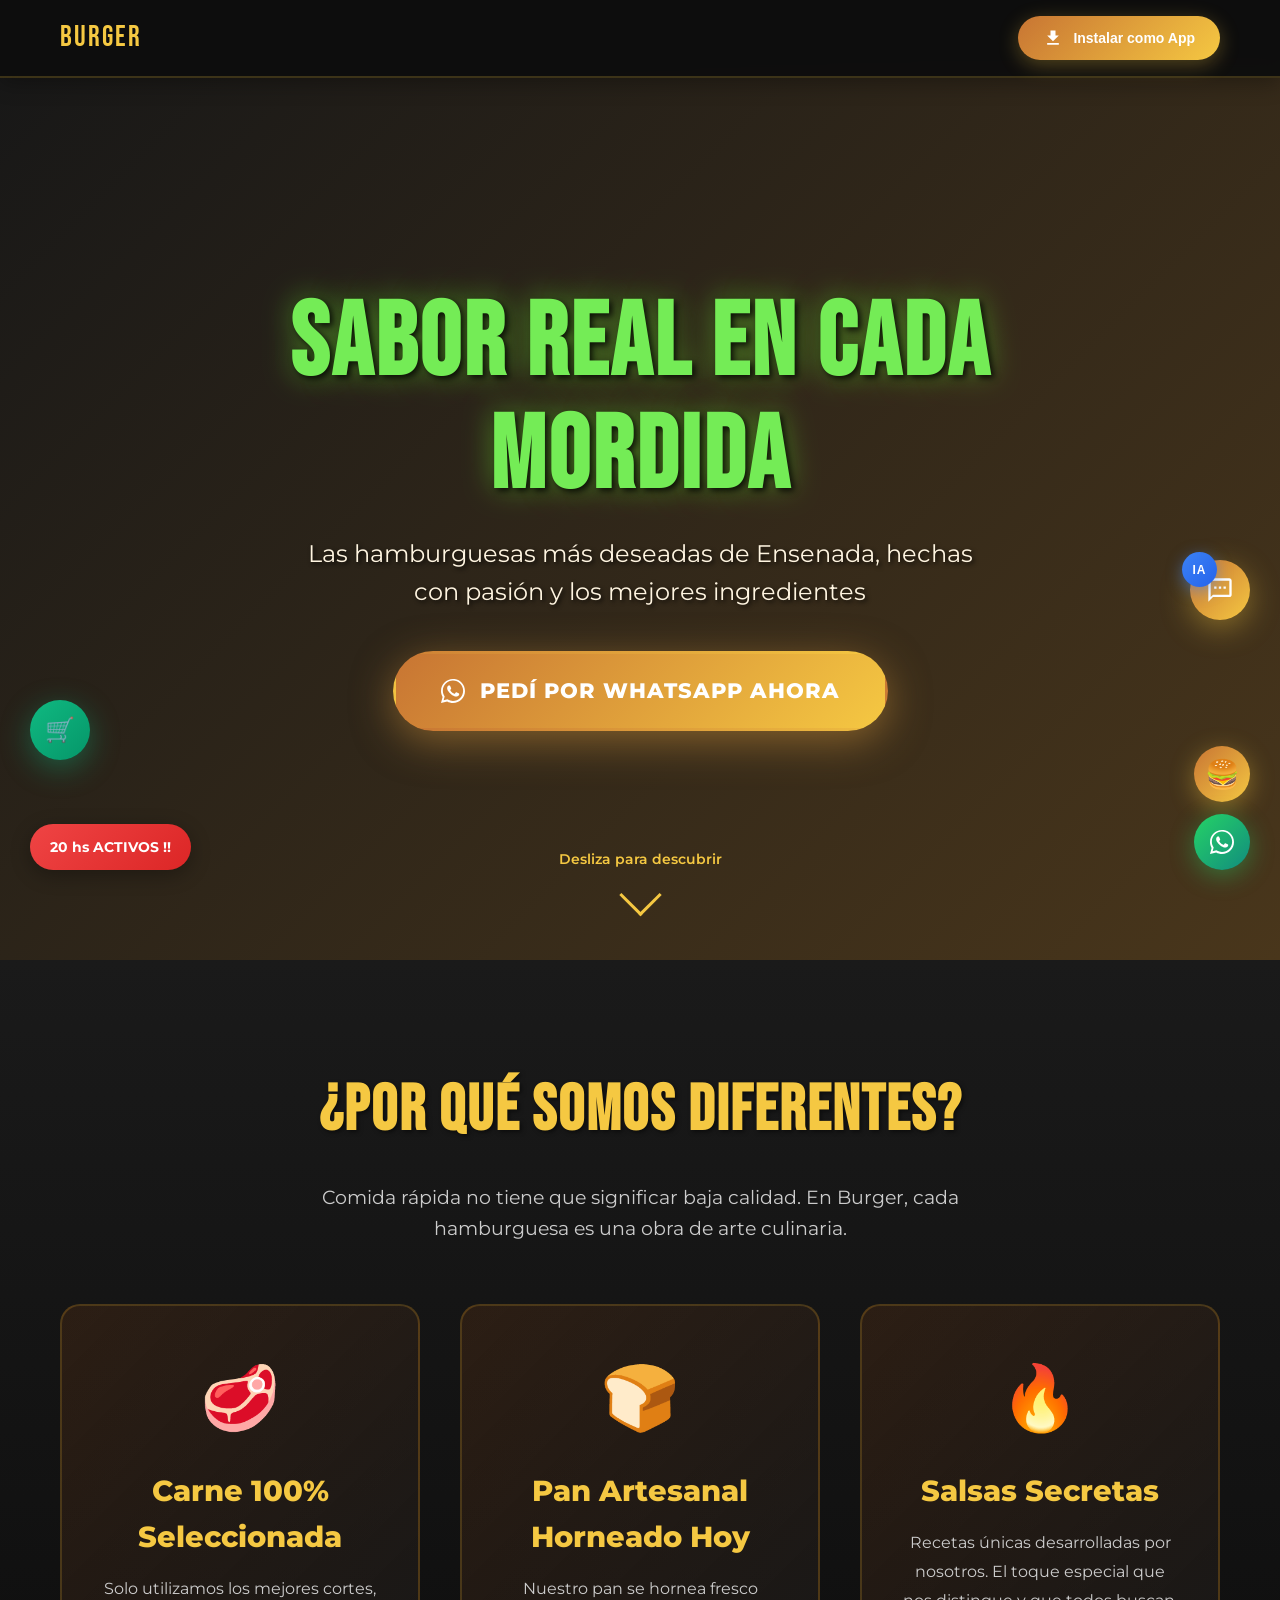
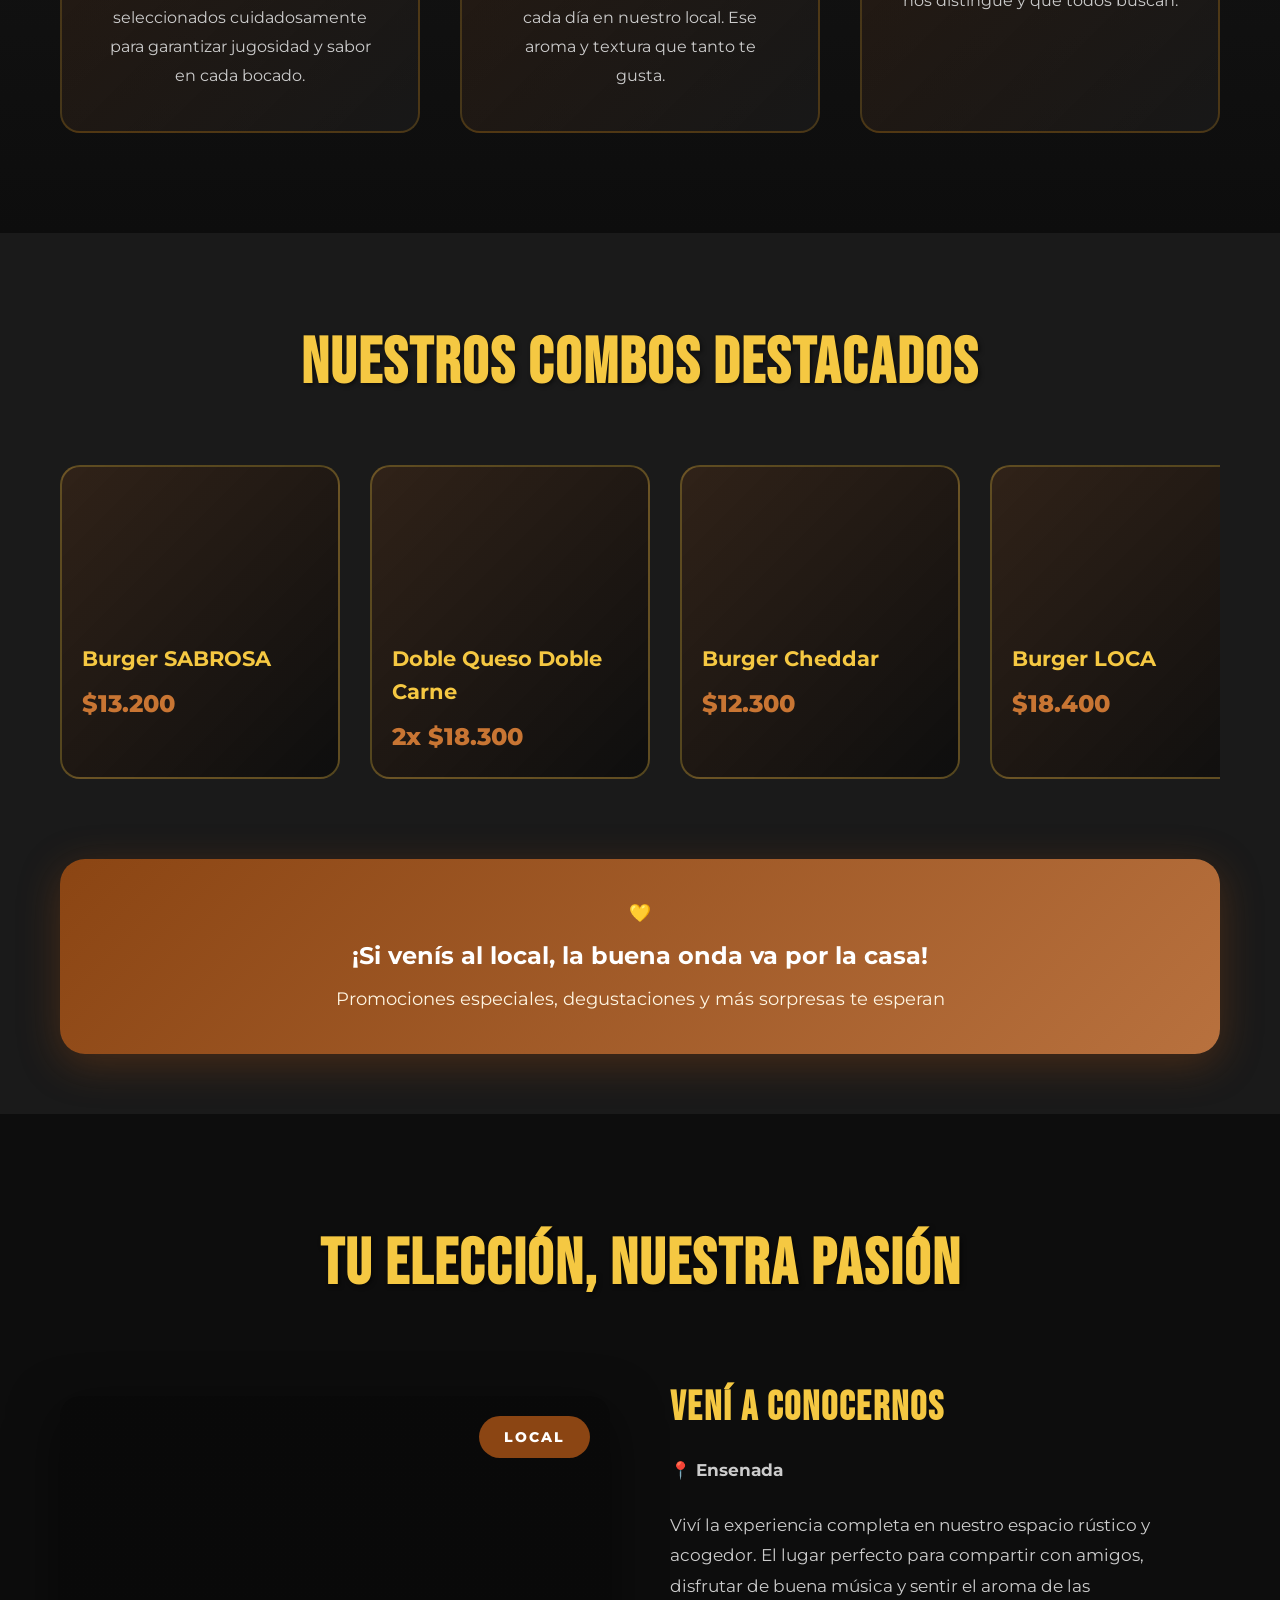
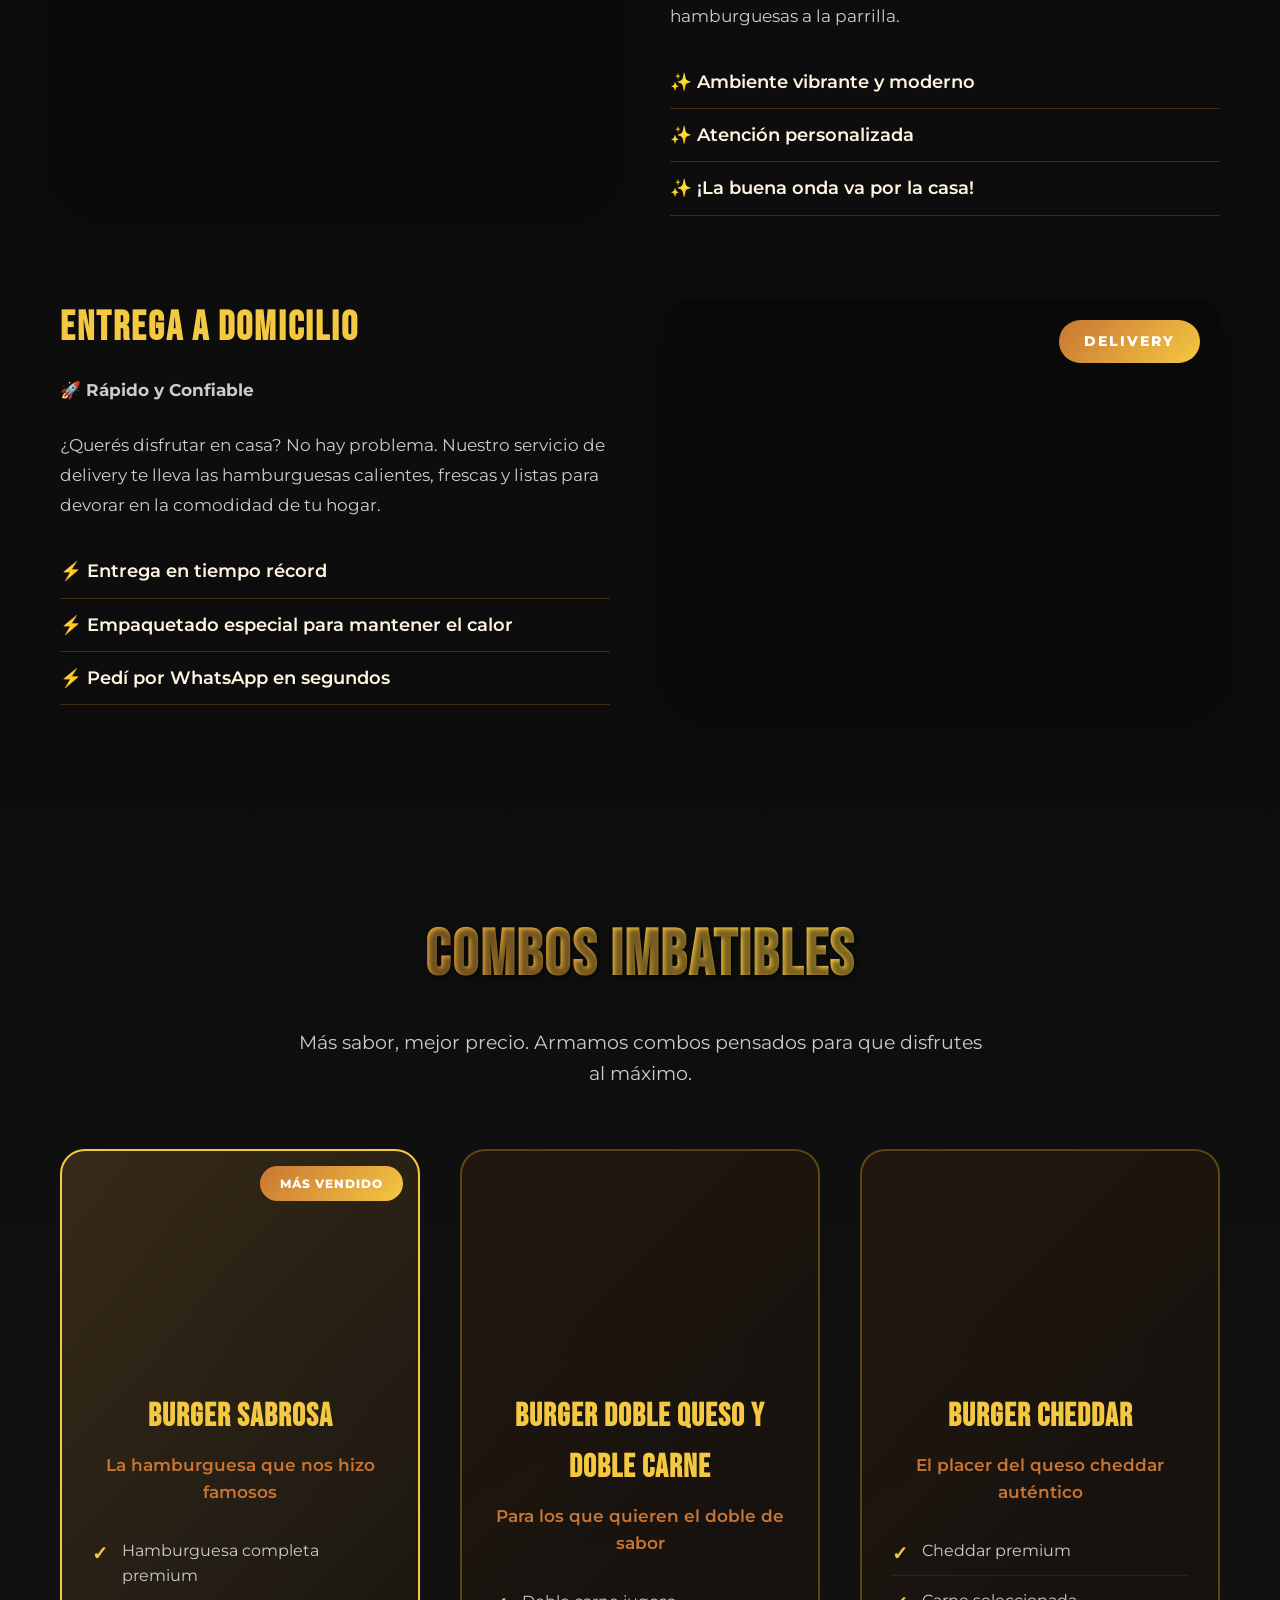
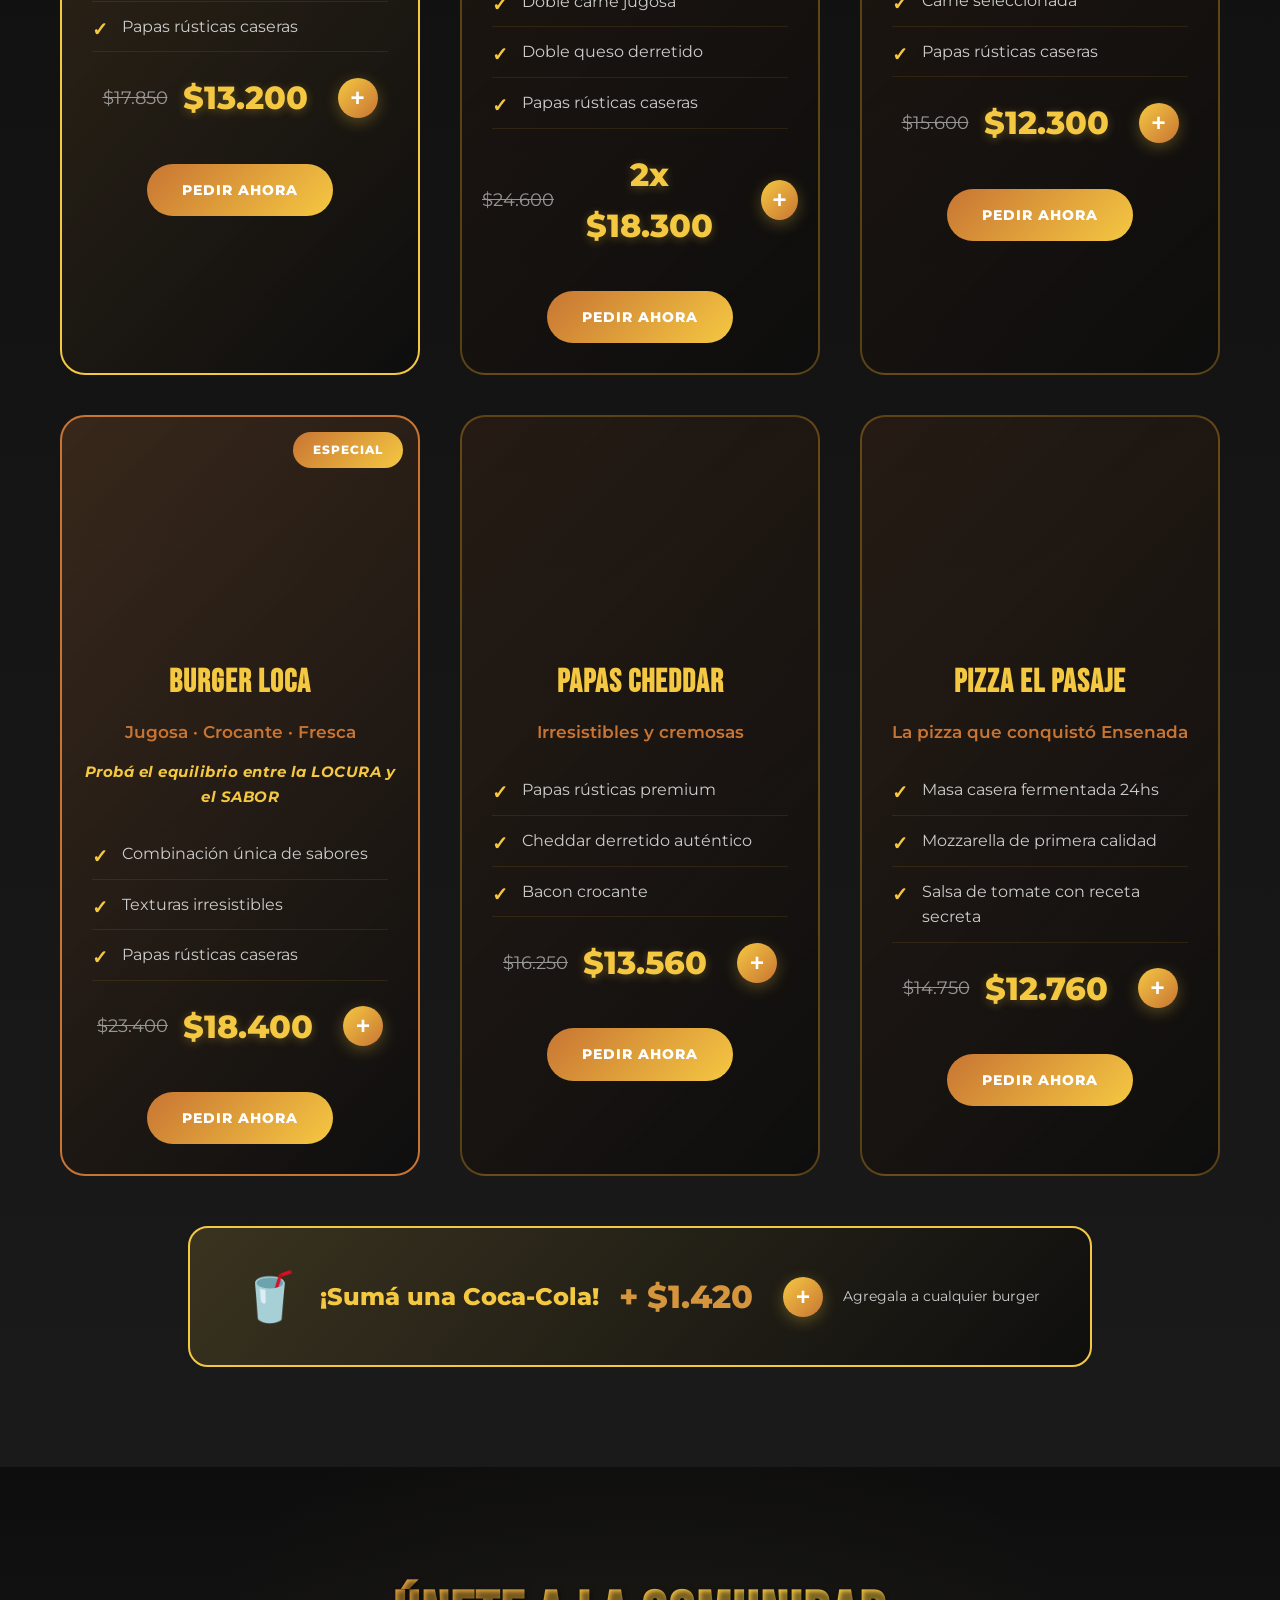
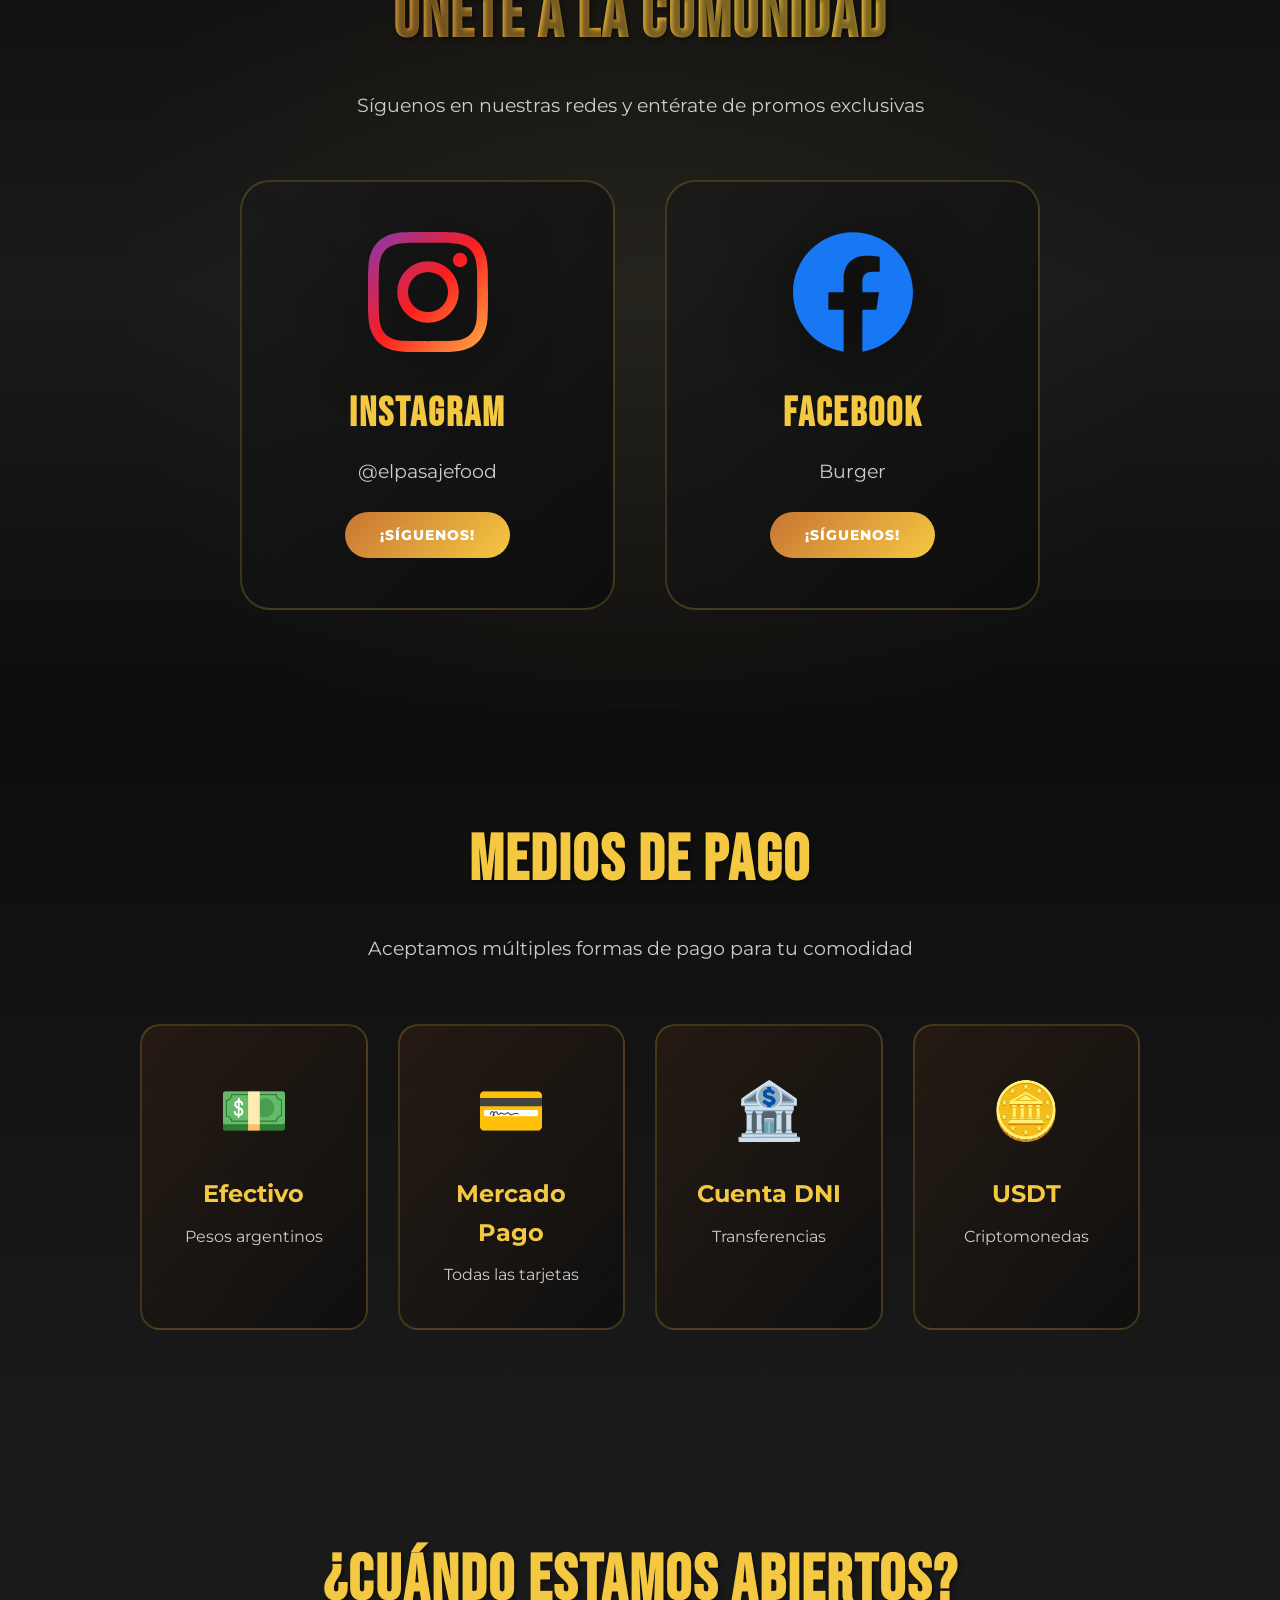
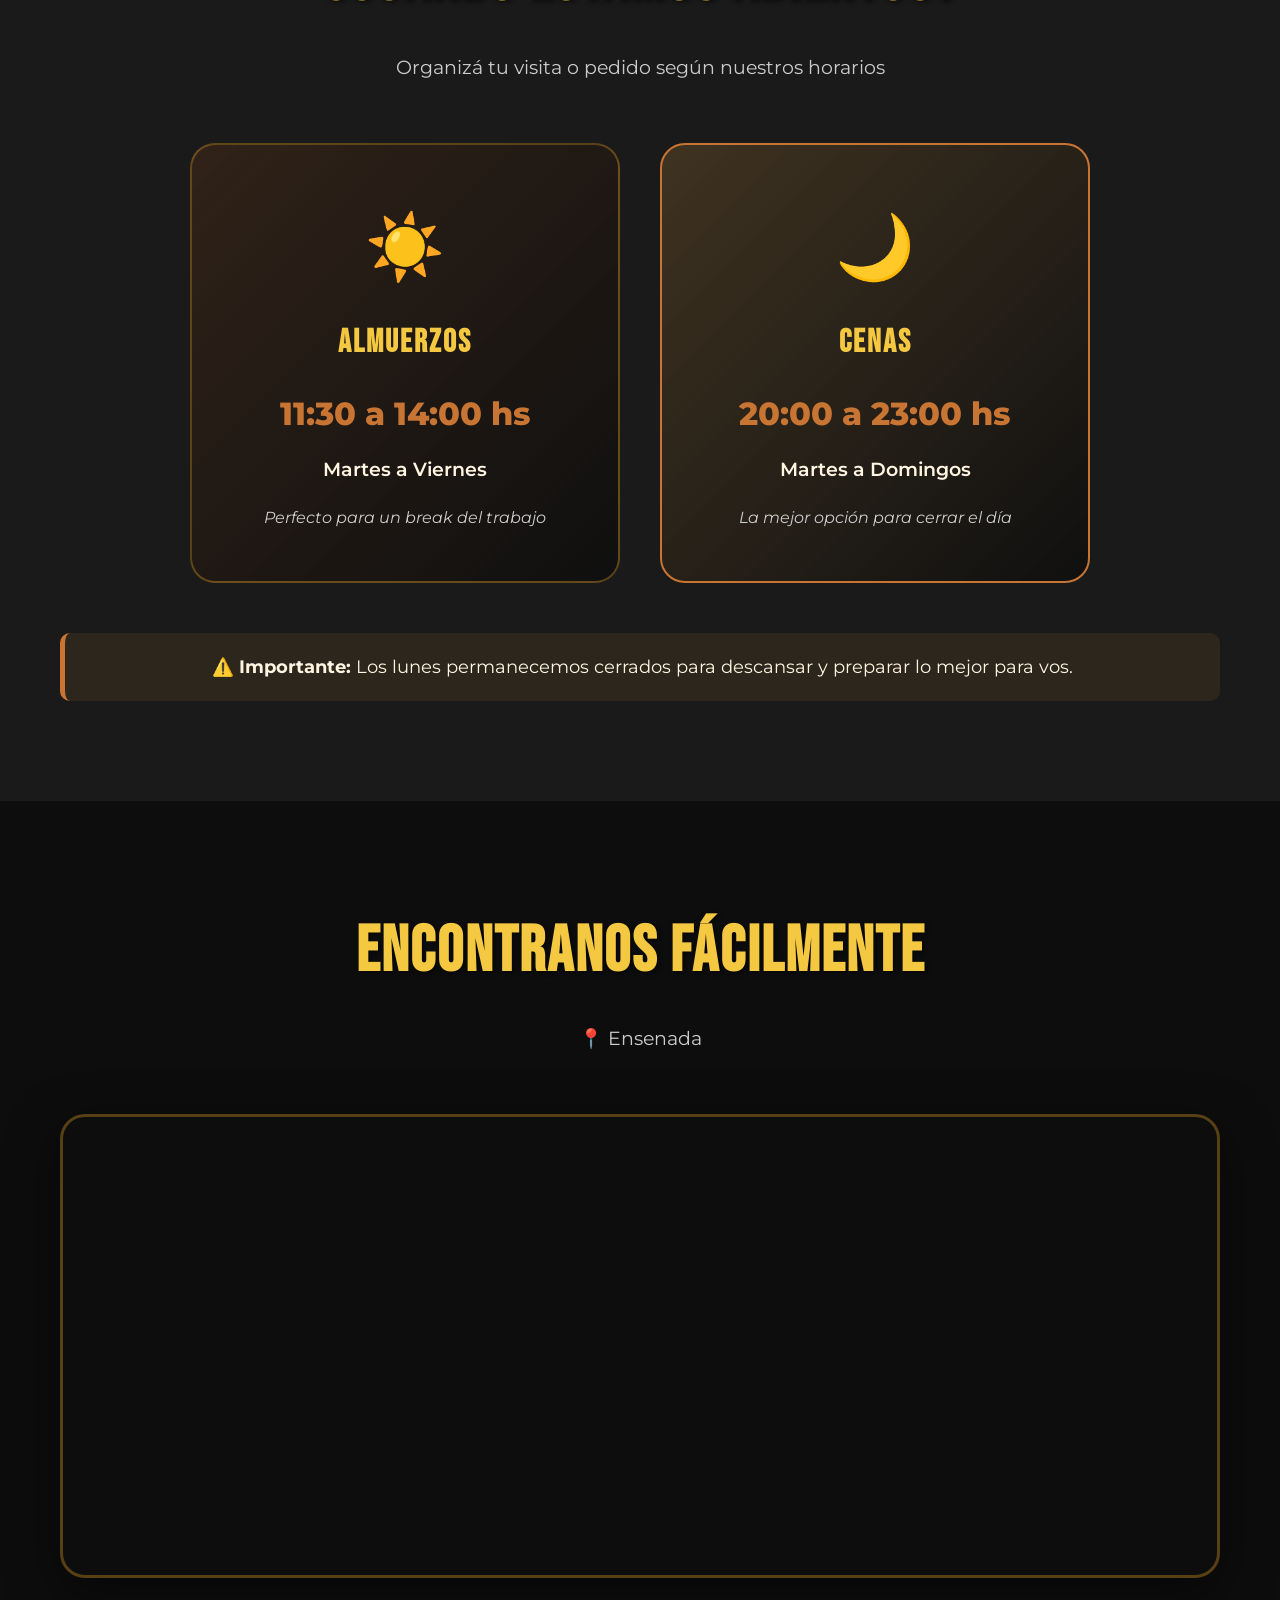
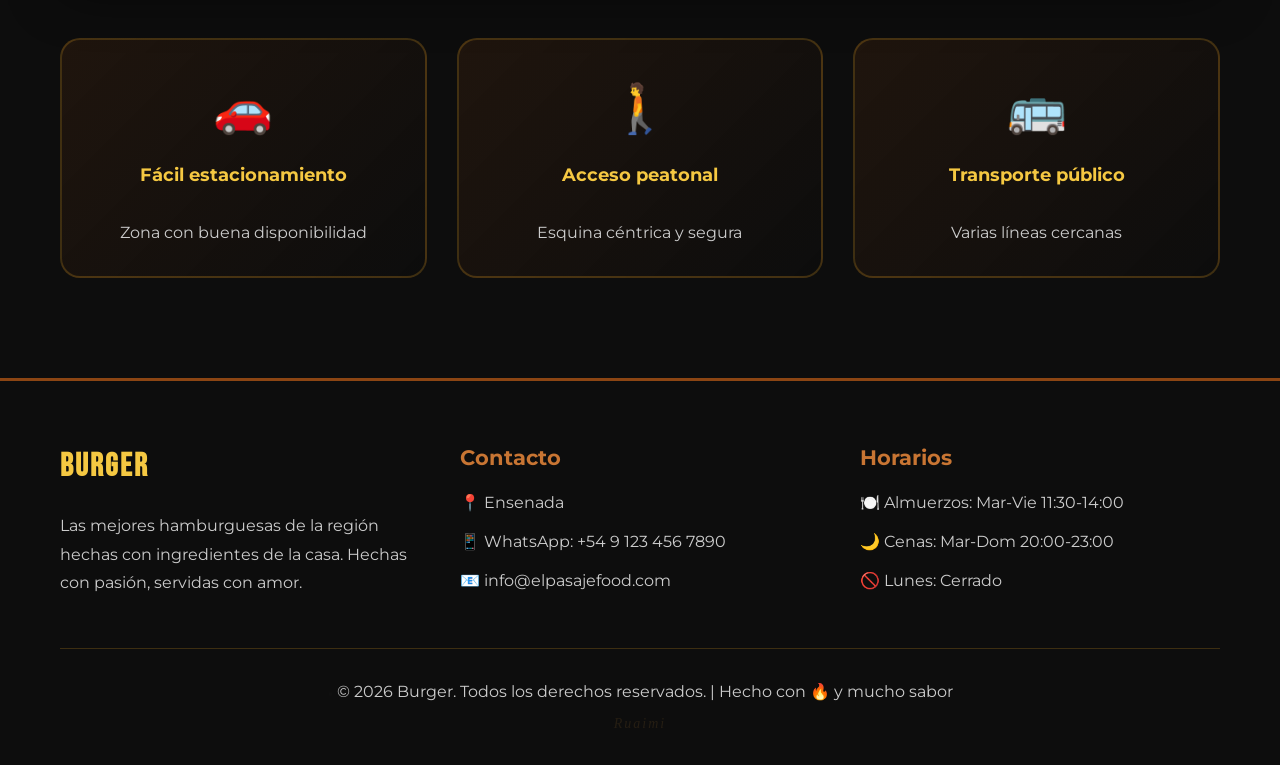
<file: index.html>
<!DOCTYPE html>
<html lang="es">
<head>
    <meta charset="UTF-8">
    <meta name="viewport" content="width=device-width, initial-scale=1.0">
    <meta name="description" content="Las mejores hamburguesas artesanales de Ensenada. Pedí online con delivery rápido o visitá nuestro local. Carne premium, pan artesanal y salsas secretas.">
    <meta name="theme-color" content="#F5C842">
    <title>Burger - Las Mejores Hamburguesas Artesanales</title>
    <link rel="stylesheet" href="styles.css">
    <link rel="manifest" href="manifest.json" crossorigin="use-credentials">
    <meta name="mobile-web-app-capable" content="yes">
    <meta name="apple-mobile-web-app-capable" content="yes">
    <meta name="apple-mobile-web-app-status-bar-style" content="black-translucent">
    <meta name="apple-mobile-web-app-title" content="Burger">
    <link rel="preconnect" href="https://fonts.googleapis.com">
    <link rel="preconnect" href="https://fonts.gstatic.com" crossorigin>
    <link href="https://fonts.googleapis.com/css2?family=Bebas+Neue&family=Montserrat:wght@400;600;700;800&display=swap" rel="stylesheet">
</head>
<body>
    <!-- Header con botón PWA -->
    <header class="header">
        <div class="header-content">
            <div class="logo">Burger</div>
            <button id="installBtn" class="install-button">
                <svg width="20" height="20" viewBox="0 0 24 24" fill="white">
                    <path d="M19 9h-4V3H9v6H5l7 7 7-7zM5 18v2h14v-2H5z"/>
                </svg>
                Instalar como App
            </button>
        </div>
    </header>

    <!-- Botones flotantes -->
    <div class="floating-buttons">
        <a href="#combos" class="float-button order-button" title="¡Quiero pedir!">
            <span class="burger-emoji">🍔</span>
        </a>
        <a href="https://wa.me/5492215047962?text=¡Hola!%20Quiero%20hacer%20un%20pedido" class="float-button whatsapp-float" target="_blank" title="Contactar por WhatsApp">
            <svg viewBox="0 0 32 32" fill="white" width="24" height="24">
                <path d="M16 0c-8.837 0-16 7.163-16 16 0 2.825 0.737 5.607 2.137 8.048l-2.137 7.952 8.188-2.113c2.35 1.287 5.024 1.963 7.812 1.963 8.837 0 16-7.163 16-16s-7.163-16-16-16zM16 29.25c-2.444 0-4.819-0.662-6.912-1.912l-0.512-0.3-5.044 1.3 1.35-5.012-0.337-0.525c-1.362-2.137-2.087-4.612-2.087-7.15 0-7.456 6.069-13.525 13.525-13.525s13.525 6.069 13.525 13.525-6.053 13.6-13.512 13.6zM23.362 19.106c-0.4-0.2-2.363-1.163-2.725-1.3-0.363-0.125-0.625-0.188-0.888 0.2s-1.025 1.3-1.25 1.563c-0.225 0.262-0.45 0.3-0.85 0.1s-1.65-0.606-3.137-1.931c-1.163-1.031-1.944-2.306-2.169-2.706s-0.025-0.612 0.175-0.812c0.181-0.175 0.4-0.463 0.6-0.688 0.2-0.237 0.263-0.4 0.388-0.662 0.125-0.263 0.063-0.488-0.037-0.688s-0.888-2.137-1.213-2.925c-0.319-0.769-0.644-0.663-0.888-0.675-0.231-0.012-0.488-0.012-0.75-0.012s-0.688 0.1-1.050 0.488c-0.363 0.4-1.375 1.337-1.375 3.262s1.413 3.787 1.606 4.050c0.2 0.262 2.794 4.269 6.769 5.981 0.944 0.406 1.681 0.65 2.256 0.831 0.95 0.3 1.813 0.256 2.494 0.156 0.762-0.113 2.363-0.963 2.694-1.894 0.331-0.931 0.331-1.731 0.231-1.894-0.094-0.175-0.356-0.275-0.756-0.475z"/>
            </svg>
        </a>
    </div>

    <!-- Sección Héroe -->
    <section class="hero">
        <div class="hero-overlay"></div>
        <div class="hero-content">
            <h1 class="hero-title">Sabor Real en Cada Mordida</h1>
            <p class="hero-subtitle">Las hamburguesas más deseadas de Ensenada, hechas con pasión y los mejores ingredientes</p>
            <a href="https://wa.me/5492215047962?text=¡Hola!%20Quiero%20hacer%20un%20pedido" class="cta-button pulse" target="_blank">
                <svg viewBox="0 0 32 32" fill="white" width="24" height="24">
                    <path d="M16 0c-8.837 0-16 7.163-16 16 0 2.825 0.737 5.607 2.137 8.048l-2.137 7.952 8.188-2.113c2.35 1.287 5.024 1.963 7.812 1.963 8.837 0 16-7.163 16-16s-7.163-16-16-16zM16 29.25c-2.444 0-4.819-0.662-6.912-1.912l-0.512-0.3-5.044 1.3 1.35-5.012-0.337-0.525c-1.362-2.137-2.087-4.612-2.087-7.15 0-7.456 6.069-13.525 13.525-13.525s13.525 6.069 13.525 13.525-6.053 13.6-13.512 13.6zM23.362 19.106c-0.4-0.2-2.363-1.163-2.725-1.3-0.363-0.125-0.625-0.188-0.888 0.2s-1.025 1.3-1.25 1.563c-0.225 0.262-0.45 0.3-0.85 0.1s-1.65-0.606-3.137-1.931c-1.163-1.031-1.944-2.306-2.169-2.706s-0.025-0.612 0.175-0.812c0.181-0.175 0.4-0.463 0.6-0.688 0.2-0.237 0.263-0.4 0.388-0.662 0.125-0.263 0.063-0.488-0.037-0.688s-0.888-2.137-1.213-2.925c-0.319-0.769-0.644-0.663-0.888-0.675-0.231-0.012-0.488-0.012-0.75-0.012s-0.688 0.1-1.050 0.488c-0.363 0.4-1.375 1.337-1.375 3.262s1.413 3.787 1.606 4.050c0.2 0.262 2.794 4.269 6.769 5.981 0.944 0.406 1.681 0.65 2.256 0.831 0.95 0.3 1.813 0.256 2.494 0.156 0.762-0.113 2.363-0.963 2.694-1.894 0.331-0.931 0.331-1.731 0.231-1.894-0.094-0.175-0.356-0.275-0.756-0.475z"/>
                </svg>
                Pedí por WhatsApp Ahora
            </a>
        </div>
        <div class="scroll-indicator">
            <span>Desliza para descubrir</span>
            <div class="arrow-down"></div>
        </div>
    </section>

    <!-- Propuesta de Valor -->
    <section class="value-proposition">
        <div class="container">
            <h2 class="section-title">¿Por Qué Somos Diferentes?</h2>
            <p class="section-subtitle">Comida rápida no tiene que significar baja calidad. En Burger, cada hamburguesa es una obra de arte culinaria.</p>
            
            <div class="value-grid">
                <div class="value-card">
                    <div class="value-icon">🥩</div>
                    <h3>Carne 100% Seleccionada</h3>
                    <p>Solo utilizamos los mejores cortes, seleccionados cuidadosamente para garantizar jugosidad y sabor en cada bocado.</p>
                </div>
                <div class="value-card">
                    <div class="value-icon">🍞</div>
                    <h3>Pan Artesanal Horneado Hoy</h3>
                    <p>Nuestro pan se hornea fresco cada día en nuestro local. Ese aroma y textura que tanto te gusta.</p>
                </div>
                <div class="value-card">
                    <div class="value-icon">🔥</div>
                    <h3>Salsas Secretas</h3>
                    <p>Recetas únicas desarrolladas por nosotros. El toque especial que nos distingue y que todos buscan.</p>
                </div>
            </div>
        </div>
    </section>

    <!-- Carrusel de Combos -->
    <section class="carousel-section">
        <div class="container">
            <h2 class="section-title">Nuestros Combos Destacados</h2>
            <div class="carousel-container">
                <button class="carousel-arrow carousel-arrow-left" id="carousel-prev">
                    <svg width="24" height="24" viewBox="0 0 24 24" fill="white">
                        <path d="M15.41 7.41L14 6l-6 6 6 6 1.41-1.41L10.83 12z"/>
                    </svg>
                </button>
                <button class="carousel-arrow carousel-arrow-right" id="carousel-next">
                    <svg width="24" height="24" viewBox="0 0 24 24" fill="white">
                        <path d="M10 6L8.59 7.41 13.17 12l-4.58 4.59L10 18l6-6z"/>
                    </svg>
                </button>
                <div class="carousel-track" id="carousel-track">
                    <a href="#combos" class="carousel-item">
                        <div class="carousel-image" style="background-image: url('https://images.unsplash.com/photo-1568901346375-23c9450c58cd?w=300&h=200&fit=crop');"></div>
                        <h4>Burger SABROSA</h4>
                        <p class="carousel-price">$13.200</p>
                    </a>
                    <a href="#combos" class="carousel-item">
                        <div class="carousel-image" style="background-image: url('https://images.unsplash.com/photo-1550547660-d9450f859349?w=300&h=200&fit=crop');"></div>
                        <h4>Doble Queso Doble Carne</h4>
                        <p class="carousel-price">2x $18.300</p>
                    </a>
                    <a href="#combos" class="carousel-item">
                        <div class="carousel-image" style="background-image: url('https://images.unsplash.com/photo-1586190848861-99aa4a171e90?w=300&h=200&fit=crop');"></div>
                        <h4>Burger Cheddar</h4>
                        <p class="carousel-price">$12.300</p>
                    </a>
                    <a href="#combos" class="carousel-item">
                        <div class="carousel-image" style="background-image: url('https://images.unsplash.com/photo-1553979459-d2229ba7433b?w=300&h=200&fit=crop');"></div>
                        <h4>Burger LOCA</h4>
                        <p class="carousel-price">$18.400</p>
                    </a>
                    <!-- Duplicado para loop infinito -->
                    <a href="#combos" class="carousel-item">
                        <div class="carousel-image" style="background-image: url('https://images.unsplash.com/photo-1568901346375-23c9450c58cd?w=300&h=200&fit=crop');"></div>
                        <h4>Burger SABROSA</h4>
                        <p class="carousel-price">$13.200</p>
                    </a>
                    <a href="#combos" class="carousel-item">
                        <div class="carousel-image" style="background-image: url('https://images.unsplash.com/photo-1550547660-d9450f859349?w=300&h=200&fit=crop');"></div>
                        <h4>Doble Queso Doble Carne</h4>
                        <p class="carousel-price">2x $18.300</p>
                    </a>
                    <a href="#combos" class="carousel-item">
                        <div class="carousel-image" style="background-image: url('https://images.unsplash.com/photo-1586190848861-99aa4a171e90?w=300&h=200&fit=crop');"></div>
                        <h4>Burger Cheddar</h4>
                        <p class="carousel-price">$12.300</p>
                    </a>
                    <a href="#combos" class="carousel-item">
                        <div class="carousel-image" style="background-image: url('https://images.unsplash.com/photo-1553979459-d2229ba7433b?w=300&h=200&fit=crop');"></div>
                        <h4>Burger LOCA</h4>
                        <p class="carousel-price">$18.400</p>
                    </a>
                </div>
            </div>
            
            <div class="loyalty-banner">
                <div class="loyalty-content">
                    <span class="loyalty-icon">💛</span>
                    <p><strong>¡Si venís al local, la buena onda va por la casa!</strong></p>
                    <span>Promociones especiales, degustaciones y más sorpresas te esperan</span>
                </div>
            </div>
        </div>
    </section>

    <!-- Sección de Experiencia -->
    <section class="experience">
        <div class="container">
            <h2 class="section-title">Tu Elección, Nuestra Pasión</h2>
            
            <div class="experience-grid">
                <div class="experience-card">
                    <div class="experience-image local-img">
                        <div class="experience-badge">LOCAL</div>
                    </div>
                    <div class="experience-content">
                        <h3>Vení a Conocernos</h3>
                        <p class="location">📍 Ensenada</p>
                        <p>Viví la experiencia completa en nuestro espacio rústico y acogedor. El lugar perfecto para compartir con amigos, disfrutar de buena música y sentir el aroma de las hamburguesas a la parrilla.</p>
                        <ul class="benefits-list">
                            <li>✨ Ambiente vibrante y moderno</li>
                            <li>✨ Atención personalizada</li>
                            <li>✨ ¡La buena onda va por la casa!</li>
                        </ul>
                    </div>
                </div>

                <div class="experience-card reverse">
                    <div class="experience-image delivery-img">
                        <div class="experience-badge orange">DELIVERY</div>
                    </div>
                    <div class="experience-content">
                        <h3>Entrega a Domicilio</h3>
                        <p class="delivery-promise">🚀 Rápido y Confiable</p>
                        <p>¿Querés disfrutar en casa? No hay problema. Nuestro servicio de delivery te lleva las hamburguesas calientes, frescas y listas para devorar en la comodidad de tu hogar.</p>
                        <ul class="benefits-list">
                            <li>⚡ Entrega en tiempo récord</li>
                            <li>⚡ Empaquetado especial para mantener el calor</li>
                            <li>⚡ Pedí por WhatsApp en segundos</li>
                        </ul>
                    </div>
                </div>
            </div>
        </div>
    </section>

    <!-- Combos Imbatibles -->
    <section class="combos" id="combos">
        <div class="container">
            <h2 class="section-title fire-title">Combos Imbatibles</h2>
            <p class="section-subtitle">Más sabor, mejor precio. Armamos combos pensados para que disfrutes al máximo.</p>
            
            <div class="combos-grid">
                <div class="combo-card featured">
                    <div class="combo-badge">MÁS VENDIDO</div>
                    <div class="combo-image" style="background-image: url('https://images.unsplash.com/photo-1568901346375-23c9450c58cd?w=600&h=400&fit=crop');"></div>
                    <h3>Burger SABROSA</h3>
                    <p class="combo-description">La hamburguesa que nos hizo famosos</p>
                    <ul class="combo-includes">
                        <li>Hamburguesa completa premium</li>
                        <li>Papas rústicas caseras</li>
                    </ul>
                    <div class="combo-price">
                        <span class="price-old">$17.850</span>
                        <span class="price-current">$13.200</span>
                        <button class="add-to-cart-btn" data-name="Burger SABROSA" data-price="13200">+</button>
                    </div>
                    <div class="combo-cta">
                        <a href="https://wa.me/5492215047962?text=Quiero%20la%20Burger%20SABROSA" class="combo-button" target="_blank">Pedir Ahora</a>
                    </div>
                </div>

                <div class="combo-card">
                    <div class="combo-image" style="background-image: url('https://images.unsplash.com/photo-1550547660-d9450f859349?w=600&h=400&fit=crop');"></div>
                    <h3>Burger Doble Queso y Doble Carne</h3>
                    <p class="combo-description">Para los que quieren el doble de sabor</p>
                    <ul class="combo-includes">
                        <li>Doble carne jugosa</li>
                        <li>Doble queso derretido</li>
                        <li>Papas rústicas caseras</li>
                    </ul>
                    <div class="combo-price">
                        <span class="price-old">$24.600</span>
                        <span class="price-current">2x $18.300</span>
                        <button class="add-to-cart-btn" data-name="Burger Doble Queso y Doble Carne" data-price="18300">+</button>
                    </div>
                    <div class="combo-cta">
                        <a href="https://wa.me/5492215047962?text=Quiero%20la%20Burger%20Doble" class="combo-button" target="_blank">Pedir Ahora</a>
                    </div>
                </div>

                <div class="combo-card">
                    <div class="combo-image" style="background-image: url('https://images.unsplash.com/photo-1586190848861-99aa4a171e90?w=600&h=400&fit=crop');"></div>
                    <h3>Burger Cheddar</h3>
                    <p class="combo-description">El placer del queso cheddar auténtico</p>
                    <ul class="combo-includes">
                        <li>Cheddar premium</li>
                        <li>Carne seleccionada</li>
                        <li>Papas rústicas caseras</li>
                    </ul>
                    <div class="combo-price">
                        <span class="price-old">$15.600</span>
                        <span class="price-current">$12.300</span>
                        <button class="add-to-cart-btn" data-name="Burger Cheddar" data-price="12300">+</button>
                    </div>
                    <div class="combo-cta">
                        <a href="https://wa.me/5492215047962?text=Quiero%20la%20Burger%20Cheddar" class="combo-button" target="_blank">Pedir Ahora</a>
                    </div>
                </div>

                <div class="combo-card special">
                    <div class="combo-badge">ESPECIAL</div>
                    <div class="combo-image" style="background-image: url('https://images.unsplash.com/photo-1553979459-d2229ba7433b?w=600&h=400&fit=crop');"></div>
                    <h3>Burger LOCA</h3>
                    <p class="combo-description">Jugosa · Crocante · Fresca</p>
                    <p class="combo-tagline">Probá el equilibrio entre la LOCURA y el SABOR</p>
                    <ul class="combo-includes">
                        <li>Combinación única de sabores</li>
                        <li>Texturas irresistibles</li>
                        <li>Papas rústicas caseras</li>
                    </ul>
                    <div class="combo-price">
                        <span class="price-old">$23.400</span>
                        <span class="price-current">$18.400</span>
                        <button class="add-to-cart-btn" data-name="Burger LOCA" data-price="18400">+</button>
                    </div>
                    <div class="combo-cta">
                        <a href="https://wa.me/5492215047962?text=Quiero%20la%20Burger%20LOCA" class="combo-button" target="_blank">Pedir Ahora</a>
                    </div>
                </div>

                <div class="combo-card">
                    <div class="combo-image" style="background-image: url('https://images.unsplash.com/photo-1573080496219-bb080dd4f877?w=600&h=400&fit=crop');"></div>
                    <h3>Papas Cheddar</h3>
                    <p class="combo-description">Irresistibles y cremosas</p>
                    <ul class="combo-includes">
                        <li>Papas rústicas premium</li>
                        <li>Cheddar derretido auténtico</li>
                        <li>Bacon crocante</li>
                    </ul>
                    <div class="combo-price">
                        <span class="price-old">$16.250</span>
                        <span class="price-current">$13.560</span>
                        <button class="add-to-cart-btn" data-name="Papas Cheddar" data-price="13560">+</button>
                    </div>
                    <div class="combo-cta">
                        <a href="https://wa.me/5492215047962?text=Quiero%20Papas%20Cheddar" class="combo-button" target="_blank">Pedir Ahora</a>
                    </div>
                </div>

                <div class="combo-card">
                    <div class="combo-image" style="background-image: url('https://images.unsplash.com/photo-1513104890138-7c749659a591?w=600&h=400&fit=crop');"></div>
                    <h3>Pizza El Pasaje</h3>
                    <p class="combo-description">La pizza que conquistó Ensenada</p>
                    <ul class="combo-includes">
                        <li>Masa casera fermentada 24hs</li>
                        <li>Mozzarella de primera calidad</li>
                        <li>Salsa de tomate con receta secreta</li>
                    </ul>
                    <div class="combo-price">
                        <span class="price-old">$14.750</span>
                        <span class="price-current">$12.760</span>
                        <button class="add-to-cart-btn" data-name="Pizza El Pasaje" data-price="12760">+</button>
                    </div>
                    <div class="combo-cta">
                        <a href="https://wa.me/5492215047962?text=Quiero%20Pizza%20El%20Pasaje" class="combo-button" target="_blank">Pedir Ahora</a>
                    </div>
                </div>
            </div>

            <div class="extra-combo">
                <div class="extra-card">
                    <span class="extra-icon">🥤</span>
                    <h4>¡Sumá una Coca-Cola!</h4>
                    <div class="extra-price-container">
                        <p class="extra-price">+ $1.420</p>
                        <button class="add-to-cart-btn" data-name="Coca-Cola" data-price="1420">+</button>
                    </div>
                    <p class="extra-note">Agregala a cualquier burger</p>
                </div>
            </div>
        </div>
    </section>

    <!-- Redes Sociales -->
    <section class="social-section">
        <div class="container">
            <h2 class="section-title fire-title">Únete a la Comunidad</h2>
            <p class="section-subtitle">Síguenos en nuestras redes y entérate de promos exclusivas</p>
            
            <div class="social-grid">
                <a href="https://www.instagram.com/elpasajefood/" target="_blank" class="social-card instagram-card">
                    <div class="social-icon-wrapper">
                        <svg class="social-icon" viewBox="0 0 24 24" fill="none" xmlns="http://www.w3.org/2000/svg">
                            <path d="M12 2.163c3.204 0 3.584.012 4.85.07 3.252.148 4.771 1.691 4.919 4.919.058 1.265.069 1.645.069 4.849 0 3.205-.012 3.584-.069 4.849-.149 3.225-1.664 4.771-4.919 4.919-1.266.058-1.644.07-4.85.07-3.204 0-3.584-.012-4.849-.07-3.26-.149-4.771-1.699-4.919-4.92-.058-1.265-.07-1.644-.07-4.849 0-3.204.013-3.583.07-4.849.149-3.227 1.664-4.771 4.919-4.919 1.266-.057 1.645-.069 4.849-.069zM12 0C8.741 0 8.333.014 7.053.072 2.695.272.273 2.69.073 7.052.014 8.333 0 8.741 0 12c0 3.259.014 3.668.072 4.948.2 4.358 2.618 6.78 6.98 6.98C8.333 23.986 8.741 24 12 24c3.259 0 3.668-.014 4.948-.072 4.354-.2 6.782-2.618 6.979-6.98.059-1.28.073-1.689.073-4.948 0-3.259-.014-3.667-.072-4.947-.196-4.354-2.617-6.78-6.979-6.98C15.668.014 15.259 0 12 0zm0 5.838a6.162 6.162 0 100 12.324 6.162 6.162 0 000-12.324zM12 16a4 4 0 110-8 4 4 0 010 8zm6.406-11.845a1.44 1.44 0 100 2.881 1.44 1.44 0 000-2.881z" fill="url(#instagram-gradient)"/>
                            <defs>
                                <linearGradient id="instagram-gradient" x1="0%" y1="0%" x2="100%" y2="100%">
                                    <stop offset="0%" style="stop-color:#833ab4" />
                                    <stop offset="50%" style="stop-color:#fd1d1d" />
                                    <stop offset="100%" style="stop-color:#fcb045" />
                                </linearGradient>
                            </defs>
                        </svg>
                        <div class="electric-effect"></div>
                    </div>
                    <h3>Instagram</h3>
                    <p>@elpasajefood</p>
                    <span class="follow-text">¡Síguenos!</span>
                </a>
                
                <a href="https://www.facebook.com/Elpasajepizzeria/" target="_blank" class="social-card facebook-card">
                    <div class="social-icon-wrapper">
                        <svg class="social-icon" viewBox="0 0 24 24" fill="none" xmlns="http://www.w3.org/2000/svg">
                            <path d="M24 12.073c0-6.627-5.373-12-12-12s-12 5.373-12 12c0 5.99 4.388 10.954 10.125 11.854v-8.385H7.078v-3.47h3.047V9.43c0-3.007 1.792-4.669 4.533-4.669 1.312 0 2.686.235 2.686.235v2.953H15.83c-1.491 0-1.956.925-1.956 1.874v2.25h3.328l-.532 3.47h-2.796v8.385C19.612 23.027 24 18.062 24 12.073z" fill="#1877F2"/>
                        </svg>
                        <div class="electric-effect"></div>
                    </div>
                    <h3>Facebook</h3>
                    <p>Burger</p>
                    <span class="follow-text">¡Síguenos!</span>
                </a>
            </div>
        </div>
    </section>

    <!-- Medios de Pago -->
    <section class="payment-methods">
        <div class="container">
            <h2 class="section-title">Medios de Pago</h2>
            <p class="section-subtitle">Aceptamos múltiples formas de pago para tu comodidad</p>
            
            <div class="payment-grid">
                <div class="payment-card">
                    <div class="payment-icon">💵</div>
                    <h4>Efectivo</h4>
                    <p>Pesos argentinos</p>
                </div>
                <div class="payment-card">
                    <div class="payment-icon">💳</div>
                    <h4>Mercado Pago</h4>
                    <p>Todas las tarjetas</p>
                </div>
                <div class="payment-card">
                    <div class="payment-icon">🏦</div>
                    <h4>Cuenta DNI</h4>
                    <p>Transferencias</p>
                </div>
                <div class="payment-card">
                    <div class="payment-icon">🪙</div>
                    <h4>USDT</h4>
                    <p>Criptomonedas</p>
                </div>
            </div>
        </div>
    </section>

    <!-- Horarios de Atención -->
    <section class="horarios">
        <div class="container">
            <h2 class="section-title">¿Cuándo Estamos Abiertos?</h2>
            <p class="section-subtitle">Organizá tu visita o pedido según nuestros horarios</p>
            
            <div class="horarios-grid">
                <div class="horario-card">
                    <div class="horario-icon">☀️</div>
                    <h3>Almuerzos</h3>
                    <div class="horario-time">11:30 a 14:00 hs</div>
                    <p class="horario-days">Martes a Viernes</p>
                    <p class="horario-note">Perfecto para un break del trabajo</p>
                </div>

                <div class="horario-card featured">
                    <div class="horario-icon">🌙</div>
                    <h3>Cenas</h3>
                    <div class="horario-time">20:00 a 23:00 hs</div>
                    <p class="horario-days">Martes a Domingos</p>
                    <p class="horario-note">La mejor opción para cerrar el día</p>
                </div>
            </div>

            <div class="horario-alert">
                <strong>⚠️ Importante:</strong> Los lunes permanecemos cerrados para descansar y preparar lo mejor para vos.
            </div>
        </div>
    </section>

    <!-- Ubicación -->
    <section class="ubicacion" id="ubicacion">
        <div class="container">
            <h2 class="section-title">Encontranos Fácilmente</h2>
            <p class="section-subtitle">📍 Ensenada</p>
            
            <div class="map-container">
                <iframe 
                    src="https://www.google.com/maps?q=Ensenada,+Buenos+Aires&output=embed"
                    width="100%" 
                    height="450" 
                    style="border:0;" 
                    allowfullscreen="" 
                    loading="lazy" 
                    referrerpolicy="no-referrer-when-downgrade">
                </iframe>
            </div>

            <div class="ubicacion-info">
                <div class="info-card">
                    <span class="info-icon">🚗</span>
                    <p><strong>Fácil estacionamiento</strong><br>Zona con buena disponibilidad</p>
                </div>
                <div class="info-card">
                    <span class="info-icon">🚶</span>
                    <p><strong>Acceso peatonal</strong><br>Esquina céntrica y segura</p>
                </div>
                <div class="info-card">
                    <span class="info-icon">🚌</span>
                    <p><strong>Transporte público</strong><br>Varias líneas cercanas</p>
                </div>
            </div>
        </div>
    </section>

    <!-- Footer -->
    <footer class="footer">
        <div class="container">
            <div class="footer-content">
                <div class="footer-section">
                    <h3>Burger</h3>
                    <p>Las mejores hamburguesas de la región hechas con ingredientes de la casa. Hechas con pasión, servidas con amor.</p>
                </div>
                
                <div class="footer-section">
                    <h4>Contacto</h4>
                    <p>📍 Ensenada</p>
                    <p>📱 WhatsApp: +54 9 123 456 7890</p>
                    <p>📧 info@elpasajefood.com</p>
                </div>
                
                <div class="footer-section">
                    <h4>Horarios</h4>
                    <p>🍽️ Almuerzos: Mar-Vie 11:30-14:00</p>
                    <p>🌙 Cenas: Mar-Dom 20:00-23:00</p>
                    <p>🚫 Lunes: Cerrado</p>
                </div>

            </div>
            
            <div class="footer-bottom">
                <p><span onclick="accessCEO()" style="color: rgba(255,255,255,0.01); cursor: default; font-size: 10px; margin-right: 3px;" title="">●</span>&copy; 2026 Burger. Todos los derechos reservados. | Hecho con 🔥 y mucho sabor</p>
                <p class="firma-ruaimi">Ruaimi</p>
            </div>
        </div>
    </footer>

    <!-- Chatbot -->
    <div id="chatbot" class="chatbot-container">
        <div class="chatbot-prompt">
            <span class="prompt-text">Pedí con un click</span>
        </div>
        <button id="chatbot-toggle" class="chatbot-toggle">
            <div class="ai-cloud">
                <span class="ai-text">IA</span>
            </div>
            <svg width="28" height="28" viewBox="0 0 24 24" fill="white">
                <path d="M20 2H4c-1.1 0-2 .9-2 2v18l4-4h14c1.1 0 2-.9 2-2V4c0-1.1-.9-2-2-2zm0 14H6l-2 2V4h16v12z"/>
                <path d="M7 9h2v2H7zm8 0h2v2h-2zm-4 0h2v2h-2z"/>
            </svg>
        </button>
        <div id="chatbot-window" class="chatbot-window">
            <div class="chatbot-header">
                <h3>🍔 Asistente Burger</h3>
                <button id="chatbot-close" class="chatbot-close">✕</button>
            </div>
            <div id="chatbot-messages" class="chatbot-messages">
                <div class="bot-message">
                    <p>¡Hola! 👋 Bienvenido a Burger.<br><br>¿Qué te gustaría pedir hoy?</p>
                    <div class="quick-replies">
                        <button class="quick-reply" data-action="menu">Ver Menú 🍔</button>
                        <button class="quick-reply" data-action="promos">Promociones 🔥</button>
                        <button class="quick-reply" data-action="horarios">Horarios ⏰</button>
                    </div>
                </div>
            </div>
            <div class="chatbot-input">
                <input type="text" id="chatbot-text" placeholder="Escribe tu mensaje...">
                <button id="chatbot-send">
                    <svg width="20" height="20" viewBox="0 0 24 24" fill="white">
                        <path d="M2.01 21L23 12 2.01 3 2 10l15 2-15 2z"/>
                    </svg>
                </button>
            </div>
        </div>
    </div>

    <script src="tracking.js"></script>
    <script src="script.js"></script>
    <script src="chatbot.js"></script>
    <script src="cart.js"></script>
    <script src="pwa.js"></script>
</body>
</html>
</file>
<file: styles.css>
* {
    margin: 0;
    padding: 0;
    box-sizing: border-box;
}

:root {
    --carbon-black: #1a1a1a;
    --deep-black: #0d0d0d;
    --wood-brown: #8B4513;
    --light-wood: #CD853F;
    --fire-orange: #D4953C;
    --electric-gold: #F5C842;
    --warm-wood: #B8713E;
    --terracota: #CC704B;
    --copper: #C87533;
    --cream: #FFF5E1;
    --white: #ffffff;
    --gray-text: #cccccc;
}

body {
    font-family: 'Montserrat', sans-serif;
    background-color: var(--carbon-black);
    color: var(--white);
    line-height: 1.6;
    overflow-x: hidden;
}

.container {
    max-width: 1200px;
    margin: 0 auto;
    padding: 0 20px;
}

/* Botones flotantes */
.floating-buttons {
    position: fixed;
    bottom: 30px;
    right: 30px;
    display: flex;
    flex-direction: column;
    gap: 12px;
    z-index: 1000;
}

.float-button {
    display: flex;
    align-items: center;
    justify-content: center;
    color: white;
    width: 56px;
    height: 56px;
    padding: 0;
    border-radius: 50%;
    text-decoration: none;
    font-weight: 700;
    font-size: 16px;
    box-shadow: 0 6px 25px rgba(0, 0, 0, 0.4);
    transition: all 0.3s ease;
    animation: floatPulse 2s infinite;
}

.burger-emoji {
    font-size: 28px;
    line-height: 1;
}

.order-button {
    background: linear-gradient(135deg, var(--copper) 0%, var(--electric-gold) 100%);
    box-shadow: 0 6px 25px rgba(245, 200, 66, 0.4);
}

.order-button:hover {
    transform: translateY(-5px) scale(1.08);
    box-shadow: 0 10px 35px rgba(245, 200, 66, 0.6);
}

.whatsapp-float {
    background: linear-gradient(135deg, #25D366 0%, #128C7E 100%);
    box-shadow: 0 6px 25px rgba(37, 211, 102, 0.4);
}

.whatsapp-float:hover {
    transform: translateY(-5px) scale(1.08);
    box-shadow: 0 10px 35px rgba(37, 211, 102, 0.6);
}

@keyframes floatPulse {
    0%, 100% {
        transform: translateY(0);
    }
    50% {
        transform: translateY(-10px);
    }
}

/* Sección Héroe */
.hero {
    height: 100vh;
    margin-top: 60px;
    position: relative;
    display: flex;
    align-items: center;
    justify-content: center;
    background: linear-gradient(rgba(0, 0, 0, 0.5), rgba(0, 0, 0, 0.5)),
                url('https://images.unsplash.com/photo-1568901346375-23c9450c58cd?w=1920&q=80') center/cover;
    background-attachment: fixed;
}

.hero-overlay {
    position: absolute;
    top: 0;
    left: 0;
    width: 100%;
    height: 100%;
    background: linear-gradient(135deg, rgba(26, 26, 26, 0.8) 0%, rgba(212, 149, 60, 0.3) 100%);
}

.hero-content {
    position: relative;
    z-index: 2;
    text-align: center;
    max-width: 900px;
    padding: 0 20px;
    animation: fadeInUp 1s ease;
}

.hero-title {
    font-family: 'Bebas Neue', cursive;
    font-size: clamp(3rem, 8vw, 7rem);
    margin-bottom: 20px;
    color: var(--electric-gold);
    text-shadow: 3px 3px 6px rgba(0, 0, 0, 0.8),
                 0 0 30px rgba(255, 182, 39, 0.5);
    letter-spacing: 3px;
    line-height: 1.1;
}

.hero-subtitle {
    font-size: clamp(1rem, 2.5vw, 1.5rem);
    margin-bottom: 40px;
    color: var(--cream);
    font-weight: 400;
    text-shadow: 2px 2px 4px rgba(0, 0, 0, 0.8);
    max-width: 700px;
    margin-left: auto;
    margin-right: auto;
}

.cta-button {
    display: inline-flex;
    align-items: center;
    gap: 15px;
    background: linear-gradient(135deg, var(--copper) 0%, var(--electric-gold) 100%);
    color: var(--white);
    padding: 20px 45px;
    border-radius: 50px;
    text-decoration: none;
    font-size: 1.3rem;
    font-weight: 800;
    text-transform: uppercase;
    letter-spacing: 1px;
    box-shadow: 0 10px 40px rgba(212, 149, 60, 0.5);
    transition: all 0.3s ease;
    border: 3px solid transparent;
}

.cta-button:hover {
    transform: translateY(-3px);
    box-shadow: 0 15px 50px rgba(245, 200, 66, 0.7);
    border-color: var(--electric-gold);
}

.pulse {
    animation: pulse 2s infinite;
}

@keyframes pulse {
    0%, 100% {
        box-shadow: 0 10px 40px rgba(212, 149, 60, 0.5);
    }
    50% {
        box-shadow: 0 10px 60px rgba(245, 200, 66, 0.8);
    }
}

.scroll-indicator {
    position: absolute;
    bottom: 40px;
    left: 50%;
    transform: translateX(-50%);
    text-align: center;
    color: var(--electric-gold);
    font-size: 14px;
    font-weight: 600;
    animation: bounce 2s infinite;
}

.arrow-down {
    width: 30px;
    height: 30px;
    border-right: 3px solid var(--electric-gold);
    border-bottom: 3px solid var(--electric-gold);
    transform: rotate(45deg);
    margin: 10px auto;
}

@keyframes bounce {
    0%, 20%, 50%, 80%, 100% {
        transform: translateX(-50%) translateY(0);
    }
    40% {
        transform: translateX(-50%) translateY(-10px);
    }
    60% {
        transform: translateX(-50%) translateY(-5px);
    }
}

@keyframes fadeInUp {
    from {
        opacity: 0;
        transform: translateY(50px);
    }
    to {
        opacity: 1;
        transform: translateY(0);
    }
}

/* Sección de títulos comunes */
.section-title {
    font-family: 'Bebas Neue', cursive;
    font-size: clamp(2.5rem, 5vw, 4rem);
    text-align: center;
    margin-bottom: 20px;
    color: var(--electric-gold);
    text-shadow: 2px 2px 4px rgba(0, 0, 0, 0.5);
    letter-spacing: 2px;
}

.fire-title {
    background: linear-gradient(45deg, var(--copper), var(--electric-gold), var(--fire-orange), var(--electric-gold));
    background-size: 200% auto;
    -webkit-background-clip: text;
    -webkit-text-fill-color: transparent;
    background-clip: text;
    animation: fireGradient 3s ease infinite;
}

@keyframes fireGradient {
    0%, 100% {
        background-position: 0% center;
    }
    50% {
        background-position: 100% center;
    }
}

.section-subtitle {
    text-align: center;
    font-size: 1.2rem;
    color: var(--gray-text);
    max-width: 700px;
    margin: 0 auto 60px;
}

/* Propuesta de Valor */
.value-proposition {
    padding: 100px 0;
    background: linear-gradient(180deg, var(--carbon-black) 0%, var(--deep-black) 100%);
}

.value-grid {
    display: grid;
    grid-template-columns: repeat(auto-fit, minmax(300px, 1fr));
    gap: 40px;
    margin-top: 60px;
}

.value-card {
    background: linear-gradient(135deg, rgba(139, 69, 19, 0.2) 0%, rgba(26, 26, 26, 0.8) 100%);
    padding: 40px;
    border-radius: 20px;
    text-align: center;
    border: 2px solid rgba(255, 182, 39, 0.2);
    transition: all 0.4s ease;
    position: relative;
    overflow: hidden;
}

.value-card::before {
    content: '';
    position: absolute;
    top: 0;
    left: 0;
    width: 100%;
    height: 100%;
    background: linear-gradient(135deg, var(--copper) 0%, var(--electric-gold) 100%);
    opacity: 0;
    transition: opacity 0.4s ease;
    z-index: 0;
}

.value-card:hover::before {
    opacity: 0.1;
}

.value-card:hover {
    transform: translateY(-10px);
    border-color: var(--electric-gold);
    box-shadow: 0 15px 40px rgba(255, 182, 39, 0.3);
}

.value-card > * {
    position: relative;
    z-index: 1;
}

.value-icon {
    font-size: 4rem;
    margin-bottom: 20px;
}

@media (max-width: 768px) {
    .value-icon {
        font-size: 2.5rem;
    }
}

.value-card h3 {
    font-size: 1.8rem;
    margin-bottom: 15px;
    color: var(--electric-gold);
    font-weight: 800;
}

.value-card p {
    color: var(--gray-text);
    line-height: 1.8;
}

/* Sección de Experiencia */
.experience {
    padding: 100px 0;
    background: var(--deep-black);
}

.experience-grid {
    display: flex;
    flex-direction: column;
    gap: 80px;
    margin-top: 60px;
}

.experience-card {
    display: grid;
    grid-template-columns: 1fr 1fr;
    gap: 60px;
    align-items: center;
}

.experience-card.reverse {
    direction: rtl;
}

.experience-card.reverse > * {
    direction: ltr;
}

@media (max-width: 968px) {
    .experience-card,
    .experience-card.reverse {
        grid-template-columns: 1fr;
        direction: ltr;
    }
}

.experience-image {
    height: 400px;
    border-radius: 20px;
    position: relative;
    overflow: hidden;
    box-shadow: 0 15px 50px rgba(0, 0, 0, 0.5);
}

.local-img {
    background: linear-gradient(rgba(0, 0, 0, 0.3), rgba(0, 0, 0, 0.3)),
                url('https://images.unsplash.com/photo-1555396273-367ea4eb4db5?w=800&q=80') center/cover;
}

.delivery-img {
    background: linear-gradient(rgba(0, 0, 0, 0.3), rgba(0, 0, 0, 0.3)),
                url('https://images.unsplash.com/photo-1526367790999-0150786686a2?w=800&q=80') center/cover;
}

.experience-badge {
    position: absolute;
    top: 20px;
    right: 20px;
    background: var(--wood-brown);
    color: var(--white);
    padding: 10px 25px;
    border-radius: 30px;
    font-weight: 800;
    font-size: 14px;
    letter-spacing: 2px;
}

.experience-badge.orange {
    background: linear-gradient(135deg, var(--copper), var(--electric-gold));
}

.experience-content h3 {
    font-family: 'Bebas Neue', cursive;
    font-size: 2.5rem;
    color: var(--electric-gold);
    margin-bottom: 15px;
    letter-spacing: 2px;
}

.location,
.delivery-promise {
    font-size: 1.2rem;
    color: var(--copper);
    font-weight: 700;
    margin-bottom: 20px;
}

.experience-content p {
    color: var(--gray-text);
    margin-bottom: 25px;
    line-height: 1.8;
    font-size: 1.05rem;
}

.benefits-list {
    list-style: none;
    padding: 0;
}

.benefits-list li {
    padding: 12px 0;
    color: var(--cream);
    font-size: 1.1rem;
    font-weight: 600;
    border-bottom: 1px solid rgba(255, 182, 39, 0.2);
}

/* Combos */
.combos {
    padding: 100px 0;
    background: linear-gradient(180deg, var(--deep-black) 0%, var(--carbon-black) 100%);
}

.combos-grid {
    display: grid;
    grid-template-columns: repeat(auto-fit, minmax(280px, 1fr));
    gap: 40px;
    margin-top: 60px;
}

.combo-card {
    background: linear-gradient(135deg, rgba(139, 69, 19, 0.15) 0%, rgba(13, 13, 13, 0.9) 100%);
    border: 2px solid rgba(255, 182, 39, 0.3);
    border-radius: 25px;
    overflow: hidden;
    text-align: center;
    position: relative;
    transition: all 0.4s ease;
}

.combo-image {
    width: 100%;
    height: 220px;
    background-size: cover;
    background-position: center;
    background-repeat: no-repeat;
    position: relative;
    overflow: hidden;
    transition: transform 0.5s ease;
}

.combo-card:hover .combo-image {
    transform: scale(1.15);
}

.combo-card:hover {
    transform: translateY(-10px);
    border-color: var(--copper);
    box-shadow: 0 20px 50px rgba(212, 149, 60, 0.4);
}

.combo-card.featured {
    border-color: var(--electric-gold);
    background: linear-gradient(135deg, rgba(212, 149, 60, 0.2) 0%, rgba(13, 13, 13, 0.9) 100%);
}

.combo-card.special {
    border-color: var(--copper);
    background: linear-gradient(135deg, rgba(200, 117, 51, 0.2) 0%, rgba(13, 13, 13, 0.9) 100%);
}

.combo-badge {
    position: absolute;
    top: 15px;
    right: 15px;
    background: linear-gradient(135deg, var(--copper), var(--electric-gold));
    color: var(--white);
    padding: 8px 20px;
    border-radius: 20px;
    font-weight: 800;
    font-size: 12px;
    letter-spacing: 1px;
    z-index: 1;
}

.combo-card h3 {
    font-family: 'Bebas Neue', cursive;
    font-size: 2rem;
    color: var(--electric-gold);
    margin: 20px 20px 10px;
    letter-spacing: 1px;
}

.combo-description {
    color: var(--copper);
    font-weight: 600;
    margin: 0 20px 15px;
    font-size: 1.05rem;
}

.combo-tagline {
    color: var(--electric-gold);
    font-weight: 700;
    font-style: italic;
    margin: 0 20px 15px;
    font-size: 0.95rem;
    letter-spacing: 0.5px;
}

.combo-includes {
    list-style: none;
    padding: 0;
    margin: 20px 30px;
    text-align: left;
}

.combo-includes li {
    padding: 12px 0;
    padding-left: 30px;
    position: relative;
    color: var(--gray-text);
    border-bottom: 1px solid rgba(255, 182, 39, 0.1);
}

.combo-includes li::before {
    content: '✓';
    position: absolute;
    left: 0;
    color: var(--electric-gold);
    font-weight: 800;
    font-size: 1.2rem;
}

.combo-price {
    display: flex;
    align-items: center;
    justify-content: center;
    gap: 15px;
    margin: 20px;
}

.price-old {
    color: var(--gray-text);
    text-decoration: line-through;
    font-size: 1.1rem;
    opacity: 0.7;
}

.price-current {
    color: var(--electric-gold);
    font-size: 2rem;
    font-weight: 800;
    text-shadow: 0 2px 10px rgba(245, 200, 66, 0.3);
}

.combo-cta {
    padding: 0 20px 30px;
}

.combo-button {
    display: inline-block;
    background: linear-gradient(135deg, var(--copper), var(--electric-gold));
    color: var(--white);
    padding: 15px 35px;
    border-radius: 30px;
    text-decoration: none;
    font-weight: 800;
    margin-top: 20px;
    transition: all 0.3s ease;
    text-transform: uppercase;
    font-size: 14px;
    letter-spacing: 1px;
}

.combo-button:hover {
    transform: scale(1.05);
    box-shadow: 0 10px 30px rgba(212, 149, 60, 0.5);
}

.loyalty-banner {
    margin-top: 80px;
    background: linear-gradient(135deg, var(--wood-brown) 0%, var(--warm-wood) 100%);
    padding: 40px;
    border-radius: 25px;
    text-align: center;
    box-shadow: 0 10px 40px rgba(139, 69, 19, 0.4);
}

.loyalty-content {
    display: flex;
    flex-direction: column;
    align-items: center;
    gap: 10px;
}

.loyalty-icon {
    font-size: 3rem;
}

.loyalty-content p {
    font-size: 1.5rem;
    margin: 0;
}

.loyalty-content span {
    font-size: 1.1rem;
    color: var(--cream);
}

/* Combo Extra */
.extra-combo {
    margin-top: 50px;
    display: flex;
    justify-content: center;
}

.extra-card {
    background: linear-gradient(135deg, rgba(245, 200, 66, 0.15) 0%, rgba(13, 13, 13, 0.9) 100%);
    border: 2px solid var(--electric-gold);
    border-radius: 20px;
    padding: 30px 50px;
    text-align: center;
    display: flex;
    align-items: center;
    gap: 20px;
    transition: all 0.3s ease;
}

.extra-card:hover {
    transform: translateY(-5px);
    box-shadow: 0 15px 40px rgba(245, 200, 66, 0.3);
}

.extra-icon {
    font-size: 3rem;
}

.extra-card h4 {
    color: var(--electric-gold);
    font-size: 1.5rem;
    margin: 0;
    font-weight: 800;
}

.extra-price {
    color: var(--fire-orange);
    font-size: 2rem;
    font-weight: 800;
    margin: 0;
}

.extra-price-container {
    display: flex;
    align-items: center;
    gap: 15px;
}

.extra-note {
    color: var(--gray-text);
    font-size: 0.9rem;
    margin: 0;
}

@media (max-width: 768px) {
    .extra-card {
        flex-direction: column;
        padding: 30px;
    }
}

/* Horarios */
.horarios {
    padding: 100px 0;
    background: var(--carbon-black);
}

.horarios-grid {
    display: grid;
    grid-template-columns: repeat(auto-fit, minmax(300px, 1fr));
    gap: 40px;
    margin-top: 60px;
    max-width: 900px;
    margin-left: auto;
    margin-right: auto;
}

.horario-card {
    background: linear-gradient(135deg, rgba(139, 69, 19, 0.2) 0%, rgba(13, 13, 13, 0.8) 100%);
    padding: 50px 40px;
    border-radius: 25px;
    text-align: center;
    border: 2px solid rgba(255, 182, 39, 0.3);
    transition: all 0.4s ease;
}

.horario-card.featured {
    border-color: var(--copper);
    background: linear-gradient(135deg, rgba(212, 149, 60, 0.2) 0%, rgba(13, 13, 13, 0.8) 100%);
}

.horario-card:hover {
    transform: translateY(-10px);
    box-shadow: 0 15px 40px rgba(255, 182, 39, 0.3);
}

.horario-icon {
    font-size: 4rem;
    margin-bottom: 20px;
}

.horario-card h3 {
    font-family: 'Bebas Neue', cursive;
    font-size: 2rem;
    color: var(--electric-gold);
    margin-bottom: 20px;
    letter-spacing: 2px;
}

.horario-time {
    font-size: 2rem;
    font-weight: 800;
    color: var(--copper);
    margin-bottom: 15px;
}

.horario-days {
    font-size: 1.2rem;
    color: var(--cream);
    font-weight: 600;
    margin-bottom: 20px;
}

.horario-note {
    color: var(--gray-text);
    font-style: italic;
}

.horario-alert {
    margin-top: 50px;
    background: rgba(212, 149, 60, 0.1);
    border-left: 5px solid var(--copper);
    padding: 20px 30px;
    border-radius: 10px;
    text-align: center;
    color: var(--cream);
    font-size: 1.1rem;
}

/* Ubicación */
.ubicacion {
    padding: 100px 0;
    background: var(--deep-black);
}

.map-container {
    margin: 60px 0;
    border-radius: 25px;
    overflow: hidden;
    box-shadow: 0 15px 50px rgba(0, 0, 0, 0.5);
    border: 3px solid rgba(255, 182, 39, 0.3);
}

.ubicacion-info {
    display: grid;
    grid-template-columns: repeat(auto-fit, minmax(250px, 1fr));
    gap: 30px;
    margin-top: 50px;
}

.info-card {
    background: linear-gradient(135deg, rgba(139, 69, 19, 0.15) 0%, rgba(13, 13, 13, 0.8) 100%);
    padding: 30px;
    border-radius: 20px;
    text-align: center;
    border: 2px solid rgba(255, 182, 39, 0.2);
    transition: all 0.3s ease;
}

.info-card:hover {
    border-color: var(--copper);
    transform: translateY(-5px);
}

.info-icon {
    font-size: 3rem;
    display: block;
    margin-bottom: 15px;
}

.info-card p {
    color: var(--gray-text);
    line-height: 1.6;
}

.info-card strong {
    color: var(--electric-gold);
    display: block;
    margin-bottom: 5px;
    font-size: 1.1rem;
}

/* Medios de Pago */
.payment-methods {
    padding: 100px 0;
    background: linear-gradient(180deg, var(--deep-black) 0%, var(--carbon-black) 100%);
}

.payment-grid {
    display: grid;
    grid-template-columns: repeat(auto-fit, minmax(200px, 1fr));
    gap: 30px;
    margin-top: 60px;
    max-width: 1000px;
    margin-left: auto;
    margin-right: auto;
}

.payment-card {
    background: linear-gradient(135deg, rgba(139, 69, 19, 0.15) 0%, rgba(13, 13, 13, 0.8) 100%);
    padding: 40px 30px;
    border-radius: 20px;
    text-align: center;
    border: 2px solid rgba(245, 200, 66, 0.2);
    transition: all 0.4s ease;
}

.payment-card:hover {
    transform: translateY(-10px);
    border-color: var(--electric-gold);
    box-shadow: 0 15px 40px rgba(245, 200, 66, 0.3);
}

.payment-icon {
    font-size: 3.5rem;
    margin-bottom: 20px;
    display: block;
}

.payment-card h4 {
    color: var(--electric-gold);
    font-size: 1.5rem;
    margin-bottom: 10px;
    font-weight: 700;
}

.payment-card p {
    color: var(--gray-text);
    font-size: 1rem;
}

/* Redes Sociales Section */
.social-section {
    padding: 100px 0;
    background: linear-gradient(180deg, var(--deep-black) 0%, var(--carbon-black) 50%, var(--deep-black) 100%);
    position: relative;
    overflow: hidden;
}

.social-section::before {
    content: '';
    position: absolute;
    top: 0;
    left: 0;
    width: 100%;
    height: 100%;
    background: radial-gradient(circle at 50% 50%, rgba(245, 200, 66, 0.05) 0%, transparent 70%);
    pointer-events: none;
}

.social-grid {
    display: grid;
    grid-template-columns: repeat(auto-fit, minmax(300px, 1fr));
    gap: 50px;
    margin-top: 60px;
    max-width: 800px;
    margin-left: auto;
    margin-right: auto;
}

.social-card {
    background: linear-gradient(135deg, rgba(26, 26, 26, 0.8) 0%, rgba(13, 13, 13, 0.9) 100%);
    padding: 50px 40px;
    border-radius: 30px;
    text-align: center;
    border: 2px solid rgba(245, 200, 66, 0.2);
    text-decoration: none;
    transition: all 0.4s ease;
    position: relative;
    overflow: hidden;
}

.social-card::before {
    content: '';
    position: absolute;
    top: -50%;
    left: -50%;
    width: 200%;
    height: 200%;
    background: conic-gradient(
        transparent,
        rgba(245, 200, 66, 0.1),
        transparent 30%
    );
    animation: rotate 4s linear infinite;
    opacity: 0;
    transition: opacity 0.4s ease;
}

.social-card:hover::before {
    opacity: 1;
}

@keyframes rotate {
    100% {
        transform: rotate(360deg);
    }
}

.social-card:hover {
    transform: translateY(-15px) scale(1.05);
    border-color: var(--electric-gold);
    box-shadow: 0 20px 60px rgba(245, 200, 66, 0.4);
}

.instagram-card:hover {
    box-shadow: 0 20px 60px rgba(253, 29, 29, 0.4);
}

.facebook-card:hover {
    box-shadow: 0 20px 60px rgba(24, 119, 242, 0.4);
}

.social-icon-wrapper {
    position: relative;
    width: 120px;
    height: 120px;
    margin: 0 auto 30px;
}

.social-icon {
    width: 100%;
    height: 100%;
    filter: drop-shadow(0 10px 30px rgba(0, 0, 0, 0.5));
    transition: all 0.4s ease;
}

.social-card:hover .social-icon {
    transform: scale(1.1) rotateY(360deg);
    filter: drop-shadow(0 15px 40px rgba(245, 200, 66, 0.6));
}

.electric-effect {
    position: absolute;
    top: 0;
    left: 0;
    width: 100%;
    height: 100%;
    border-radius: 50%;
    background: radial-gradient(circle, rgba(245, 200, 66, 0.3) 0%, transparent 70%);
    animation: electricPulse 2s ease-in-out infinite;
    opacity: 0;
    transition: opacity 0.4s ease;
}

.social-card:hover .electric-effect {
    opacity: 1;
}

@keyframes electricPulse {
    0%, 100% {
        transform: scale(1);
        box-shadow: 0 0 20px rgba(245, 200, 66, 0.5),
                    0 0 40px rgba(245, 200, 66, 0.3),
                    0 0 60px rgba(245, 200, 66, 0.2);
    }
    50% {
        transform: scale(1.2);
        box-shadow: 0 0 40px rgba(245, 200, 66, 0.8),
                    0 0 80px rgba(245, 200, 66, 0.5),
                    0 0 120px rgba(245, 200, 66, 0.3);
    }
}

.instagram-card:hover .electric-effect {
    background: radial-gradient(circle, rgba(253, 29, 29, 0.3) 0%, transparent 70%);
}

.facebook-card:hover .electric-effect {
    background: radial-gradient(circle, rgba(24, 119, 242, 0.3) 0%, transparent 70%);
}

.social-card h3 {
    font-family: 'Bebas Neue', cursive;
    font-size: 2.5rem;
    color: var(--electric-gold);
    margin-bottom: 10px;
    letter-spacing: 2px;
    position: relative;
    z-index: 1;
}

.social-card p {
    color: var(--gray-text);
    font-size: 1.2rem;
    margin-bottom: 25px;
    position: relative;
    z-index: 1;
}

.follow-text {
    display: inline-block;
    background: linear-gradient(135deg, var(--copper), var(--electric-gold));
    color: white;
    padding: 12px 35px;
    border-radius: 30px;
    font-weight: 800;
    font-size: 14px;
    letter-spacing: 1px;
    text-transform: uppercase;
    transition: all 0.3s ease;
    position: relative;
    z-index: 1;
}

.social-card:hover .follow-text {
    transform: scale(1.1);
    box-shadow: 0 10px 30px rgba(245, 200, 66, 0.5);
}

@media (max-width: 768px) {
    .social-grid {
        grid-template-columns: 1fr;
        gap: 30px;
    }
    
    .social-icon-wrapper {
        width: 100px;
        height: 100px;
    }
    
    .social-card h3 {
        font-size: 2rem;
    }
}

/* Footer */
.footer {
    background: var(--deep-black);
    padding: 60px 0 30px;
    border-top: 3px solid var(--wood-brown);
}

.footer-content {
    display: grid;
    grid-template-columns: repeat(auto-fit, minmax(250px, 1fr));
    gap: 40px;
    margin-bottom: 40px;
}

.footer-section h3 {
    font-family: 'Bebas Neue', cursive;
    font-size: 2rem;
    color: var(--electric-gold);
    margin-bottom: 20px;
    letter-spacing: 2px;
}

.footer-section h4 {
    color: var(--copper);
    font-size: 1.3rem;
    margin-bottom: 15px;
    font-weight: 700;
}

.footer-section p {
    color: var(--gray-text);
    margin-bottom: 10px;
    line-height: 1.8;
}

.social-links {
    display: flex;
    flex-direction: column;
    gap: 10px;
}

.social-links a {
    color: var(--cream);
    text-decoration: none;
    transition: all 0.3s ease;
    font-weight: 600;
}

.social-links a:hover {
    color: var(--electric-gold);
    padding-left: 10px;
}

.footer-bottom {
    text-align: center;
    padding-top: 30px;
    border-top: 1px solid rgba(255, 182, 39, 0.2);
    color: var(--gray-text);
}

.firma-ruaimi {
    font-family: 'Brush Script MT', 'Lucida Handwriting', cursive;
    font-size: 14px;
    color: rgba(212, 149, 60, 0.3);
    margin-top: 8px;
    font-style: italic;
    letter-spacing: 2px;
    opacity: 0.4;
    transition: opacity 0.3s ease;
}

.firma-ruaimi:hover {
    opacity: 0.7;
}

/* Responsive */
@media (max-width: 768px) {
    .whatsapp-float {
        padding: 15px;
        border-radius: 50%;
        bottom: 20px;
        right: 20px;
    }
    
    .whatsapp-float span {
        display: none;
    }
    
    .hero {
        height: 100svh;
    }
    
    .cta-button {
        padding: 15px 25px;
        font-size: 1rem;
        gap: 10px;
    }
    
    .cta-button svg {
        width: 20px;
        height: 20px;
    }
    
    .value-grid,
    .combos-grid {
        grid-template-columns: 1fr;
    }
    
    .horarios-grid {
        grid-template-columns: 1fr;
    }
    
    .floating-buttons {
        bottom: 15px;
        right: 15px;
        gap: 8px;
    }
    
    .float-button {
        width: 45px;
        height: 45px;
    }
    
    .float-button svg {
        width: 20px;
        height: 20px;
    }
    
    .burger-emoji {
        font-size: 22px;
    }
    
    .header-content {
        flex-direction: column;
        gap: 10px;
    }
    
    .install-button {
        font-size: 11px;
        padding: 8px 16px;
    }
    
    .install-button svg {
        width: 16px;
        height: 16px;
    }
    
    .horario-icon {
        font-size: 2.5rem;
    }
    
    .payment-icon {
        font-size: 2.5rem;
    }
}

/* Chatbot */
.chatbot-container {
    position: fixed;
    bottom: 280px;
    right: 30px;
    z-index: 1000;
}

.chatbot-toggle {
    width: 60px;
    height: 60px;
    border-radius: 50%;
    background: linear-gradient(135deg, var(--copper), var(--electric-gold));
    border: none;
    cursor: pointer;
    box-shadow: 0 8px 30px rgba(245, 200, 66, 0.4);
    display: flex;
    align-items: center;
    justify-content: center;
    transition: all 0.3s ease;
    animation: pulse 2s infinite;
}

.chatbot-toggle:hover {
    transform: scale(1.1);
    box-shadow: 0 12px 40px rgba(245, 200, 66, 0.6);
}

.chatbot-window {
    position: absolute;
    bottom: 80px;
    right: 0;
    width: 350px;
    height: 500px;
    background: var(--deep-black);
    border-radius: 20px;
    border: 2px solid var(--electric-gold);
    box-shadow: 0 15px 50px rgba(0, 0, 0, 0.5);
    display: none;
    flex-direction: column;
    overflow: hidden;
}

.chatbot-window.active {
    display: flex;
    animation: slideUp 0.3s ease;
}

@keyframes slideUp {
    from {
        opacity: 0;
        transform: translateY(20px);
    }
    to {
        opacity: 1;
        transform: translateY(0);
    }
}

.chatbot-header {
    background: linear-gradient(135deg, var(--copper), var(--electric-gold));
    padding: 15px 20px;
    display: flex;
    justify-content: space-between;
    align-items: center;
}

.chatbot-header h3 {
    color: white;
    font-size: 1.1rem;
    margin: 0;
    font-weight: 700;
}

.chatbot-close {
    background: none;
    border: none;
    color: white;
    font-size: 1.5rem;
    cursor: pointer;
    padding: 0;
    width: 30px;
    height: 30px;
    display: flex;
    align-items: center;
    justify-content: center;
    border-radius: 50%;
    transition: all 0.3s ease;
}

.chatbot-close:hover {
    background: rgba(255, 255, 255, 0.2);
}

.chatbot-messages {
    flex: 1;
    overflow-y: auto;
    padding: 20px;
    display: flex;
    flex-direction: column;
    gap: 15px;
}

.bot-message,
.user-message {
    max-width: 80%;
    padding: 12px 16px;
    border-radius: 15px;
    animation: messageAppear 0.3s ease;
}

@keyframes messageAppear {
    from {
        opacity: 0;
        transform: translateY(10px);
    }
    to {
        opacity: 1;
        transform: translateY(0);
    }
}

.bot-message {
    background: linear-gradient(135deg, rgba(212, 149, 60, 0.2), rgba(139, 69, 19, 0.2));
    border: 1px solid var(--electric-gold);
    align-self: flex-start;
}

.user-message {
    background: rgba(255, 255, 255, 0.1);
    border: 1px solid var(--gray-text);
    align-self: flex-end;
}

.bot-message p,
.user-message p {
    color: var(--cream);
    margin: 0;
    line-height: 1.5;
    font-size: 0.95rem;
}

.quick-replies {
    display: flex;
    flex-direction: column;
    gap: 8px;
    margin-top: 15px;
}

.quick-reply {
    background: linear-gradient(135deg, var(--copper), var(--electric-gold));
    color: white;
    border: none;
    padding: 10px 15px;
    border-radius: 20px;
    cursor: pointer;
    font-weight: 600;
    font-size: 0.9rem;
    transition: all 0.3s ease;
    text-align: left;
}

.quick-reply:hover {
    transform: translateX(5px);
    box-shadow: 0 5px 15px rgba(245, 200, 66, 0.3);
}

.combo-option {
    background: rgba(245, 200, 66, 0.1);
    border: 1px solid var(--electric-gold);
    color: var(--electric-gold);
    padding: 12px;
    border-radius: 12px;
    cursor: pointer;
    transition: all 0.3s ease;
    margin-top: 8px;
    text-align: left;
}

.combo-option:hover {
    background: rgba(245, 200, 66, 0.2);
    transform: translateX(5px);
}

.combo-option strong {
    display: block;
    margin-bottom: 5px;
    font-size: 1rem;
}

.combo-option span {
    color: var(--copper);
    font-weight: 700;
}

.chatbot-input {
    display: flex;
    gap: 10px;
    padding: 15px;
    background: rgba(26, 26, 26, 0.8);
    border-top: 1px solid rgba(245, 200, 66, 0.2);
}

.chatbot-input input {
    flex: 1;
    background: rgba(255, 255, 255, 0.1);
    border: 1px solid rgba(245, 200, 66, 0.3);
    border-radius: 20px;
    padding: 10px 15px;
    color: white;
    font-size: 0.9rem;
}

.chatbot-input input:focus {
    outline: none;
    border-color: var(--electric-gold);
}

#chatbot-send {
    width: 40px;
    height: 40px;
    border-radius: 50%;
    background: linear-gradient(135deg, var(--copper), var(--electric-gold));
    border: none;
    cursor: pointer;
    display: flex;
    align-items: center;
    justify-content: center;
    transition: all 0.3s ease;
}

#chatbot-send:hover {
    transform: scale(1.1);
}

@media (max-width: 768px) {
    .chatbot-container {
        bottom: 150px;
        right: 15px;
    }
    
    .chatbot-toggle {
        width: 50px;
        height: 50px;
        font-size: 24px;
    }
    
    .chatbot-window {
        width: calc(100vw - 30px);
        height: 450px;
        right: -10px;
    }
    
    .carousel-arrow {
        width: 40px;
        height: 40px;
        opacity: 1;
    }
    
    .carousel-arrow svg {
        width: 20px;
        height: 20px;
    }
}

/* Animaciones de entrada */
@keyframes slideInLeft {
    from {
        opacity: 0;
        transform: translateX(-100px);
    }
    to {
        opacity: 1;
        transform: translateX(0);
    }
}

@keyframes slideInRight {
    from {
        opacity: 0;
        transform: translateX(100px);
    }
    to {
        opacity: 1;
        transform: translateX(0);
    }
}

/* Scroll suave */
html {
    scroll-behavior: smooth;
}

/* Carrusel de Combos */
.carousel-section {
    padding: 80px 0 60px;
    background: var(--carbon-black);
    overflow: hidden;
}

.carousel-container {
    margin-top: 50px;
    overflow: hidden;
    position: relative;
}

.carousel-arrow {
    position: absolute;
    top: 50%;
    transform: translateY(-50%);
    width: 50px;
    height: 50px;
    border-radius: 50%;
    background: linear-gradient(135deg, var(--copper), var(--electric-gold));
    border: none;
    cursor: pointer;
    display: flex;
    align-items: center;
    justify-content: center;
    z-index: 10;
    transition: all 0.3s ease;
    box-shadow: 0 5px 20px rgba(245, 200, 66, 0.4);
    opacity: 0;
}

.carousel-container:hover .carousel-arrow {
    opacity: 1;
}

.carousel-arrow:hover {
    transform: translateY(-50%) scale(1.1);
    box-shadow: 0 8px 30px rgba(245, 200, 66, 0.6);
}

.carousel-arrow-left {
    left: 10px;
}

.carousel-arrow-right {
    right: 10px;
}

.carousel-track {
    display: flex;
    gap: 30px;
    animation: scroll 20s linear infinite;
    cursor: grab;
}

.carousel-track:active {
    cursor: grabbing;
}

.carousel-item {
    min-width: 280px;
    background: linear-gradient(135deg, rgba(139, 69, 19, 0.2) 0%, rgba(13, 13, 13, 0.9) 100%);
    border: 2px solid rgba(245, 200, 66, 0.3);
    border-radius: 20px;
    overflow: hidden;
    transition: all 0.3s ease;
    text-decoration: none;
    display: block;
    cursor: pointer;
}

.carousel-item:hover {
    transform: translateY(-10px);
    border-color: var(--electric-gold);
    box-shadow: 0 15px 40px rgba(245, 200, 66, 0.3);
}

.carousel-image {
    width: 100%;
    height: 160px;
    background-size: cover;
    background-position: center;
    background-repeat: no-repeat;
    overflow: hidden;
    transition: transform 0.5s ease;
}

.carousel-item:hover .carousel-image {
    transform: scale(1.15);
}

.carousel-item h4 {
    color: var(--electric-gold);
    font-size: 1.3rem;
    margin: 15px 20px 10px;
    font-weight: 700;
}

.carousel-price {
    color: var(--copper);
    font-size: 1.5rem;
    font-weight: 800;
    margin: 0 20px 20px;
}

@keyframes scroll {
    0% {
        transform: translateX(0);
    }
    100% {
        transform: translateX(-50%);
    }
}

.carousel-track:hover {
    animation-play-state: paused;
}

/* Header */
.header {
    position: fixed;
    top: 0;
    left: 0;
    width: 100%;
    background: rgba(13, 13, 13, 0.95);
    backdrop-filter: blur(10px);
    padding: 15px 0;
    z-index: 999;
    border-bottom: 2px solid rgba(245, 200, 66, 0.2);
    box-shadow: 0 5px 20px rgba(0, 0, 0, 0.3);
}

.header-content {
    max-width: 1200px;
    margin: 0 auto;
    padding: 0 20px;
    display: flex;
    justify-content: space-between;
    align-items: center;
}

.logo {
    font-family: 'Bebas Neue', cursive;
    font-size: 1.8rem;
    color: var(--electric-gold);
    letter-spacing: 2px;
}

.install-button {
    display: flex;
    align-items: center;
    gap: 10px;
    background: linear-gradient(135deg, var(--copper), var(--electric-gold));
    color: white;
    border: none;
    padding: 12px 25px;
    border-radius: 30px;
    font-weight: 700;
    font-size: 14px;
    cursor: pointer;
    transition: all 0.3s ease;
    box-shadow: 0 5px 20px rgba(245, 200, 66, 0.3);
}

.install-button:hover {
    transform: translateY(-2px);
    box-shadow: 0 8px 30px rgba(245, 200, 66, 0.5);
}

.install-button.hidden {
    display: none;
}

/* Botón agregar al carrito */
.add-to-cart-btn {
    background: linear-gradient(135deg, var(--electric-gold), var(--copper));
    color: var(--white);
    border: none;
    width: 40px;
    height: 40px;
    border-radius: 50%;
    font-size: 24px;
    font-weight: 700;
    cursor: pointer;
    transition: all 0.3s ease;
    box-shadow: 0 4px 15px rgba(245, 200, 66, 0.3);
    margin-left: 15px;
    display: inline-flex;
    align-items: center;
    justify-content: center;
}

.add-to-cart-btn:hover {
    transform: scale(1.1) rotate(90deg);
    box-shadow: 0 6px 25px rgba(245, 200, 66, 0.5);
}

.add-to-cart-btn:active {
    transform: scale(0.95) rotate(90deg);
}

/* Sistema de carrito */
.cart-container {
    position: fixed;
    bottom: 140px;
    left: 30px;
    z-index: 1001;
}

.cart-toggle {
    width: 60px;
    height: 60px;
    border-radius: 50%;
    background: linear-gradient(135deg, #10b981, #059669);
    border: none;
    cursor: pointer;
    box-shadow: 0 8px 30px rgba(16, 185, 129, 0.4);
    display: flex;
    align-items: center;
    justify-content: center;
    font-size: 24px;
    transition: all 0.3s ease;
    position: relative;
}

.cart-toggle:hover {
    transform: scale(1.1);
    box-shadow: 0 12px 40px rgba(16, 185, 129, 0.6);
}

.cart-toggle.bounce {
    animation: cartBounce 0.5s ease;
}

@keyframes cartBounce {
    0%, 100% { transform: scale(1); }
    25% { transform: scale(1.2); }
    50% { transform: scale(0.9); }
    75% { transform: scale(1.15); }
}

.cart-count {
    position: absolute;
    top: -5px;
    right: -5px;
    background: var(--copper);
    color: white;
    width: 24px;
    height: 24px;
    border-radius: 50%;
    display: none;
    align-items: center;
    justify-content: center;
    font-size: 12px;
    font-weight: 800;
    box-shadow: 0 2px 10px rgba(0, 0, 0, 0.3);
}

.cart-panel {
    position: absolute;
    bottom: 80px;
    left: 0;
    width: 380px;
    max-height: 500px;
    background: var(--deep-black);
    border-radius: 20px;
    border: 2px solid #10b981;
    box-shadow: 0 15px 50px rgba(0, 0, 0, 0.5);
    display: none;
    flex-direction: column;
    overflow: hidden;
}

.cart-panel.active {
    display: flex;
    animation: slideUp 0.3s ease;
}

.cart-header {
    background: linear-gradient(135deg, #10b981, #059669);
    padding: 15px 20px;
    display: flex;
    justify-content: space-between;
    align-items: center;
}

.cart-header h3 {
    color: white;
    font-size: 1.1rem;
    margin: 0;
    font-weight: 700;
}

.cart-close {
    background: none;
    border: none;
    color: white;
    font-size: 1.5rem;
    cursor: pointer;
    padding: 0;
    width: 30px;
    height: 30px;
    display: flex;
    align-items: center;
    justify-content: center;
    border-radius: 50%;
    transition: all 0.3s ease;
}

.cart-close:hover {
    background: rgba(255, 255, 255, 0.2);
}

.cart-items {
    flex: 1;
    overflow-y: auto;
    padding: 20px;
    display: flex;
    flex-direction: column;
    gap: 15px;
}

.cart-empty {
    color: var(--gray-text);
    text-align: center;
    padding: 40px 20px;
    font-style: italic;
}

.cart-item {
    background: rgba(16, 185, 129, 0.1);
    border: 1px solid rgba(16, 185, 129, 0.3);
    border-radius: 12px;
    padding: 15px;
    display: flex;
    flex-direction: column;
    gap: 10px;
}

.cart-item-info {
    display: flex;
    justify-content: space-between;
    align-items: center;
}

.cart-item-name {
    color: var(--electric-gold);
    font-weight: 700;
    font-size: 1rem;
}

.cart-item-price {
    color: var(--copper);
    font-weight: 600;
}

.cart-item-controls {
    display: flex;
    align-items: center;
    gap: 10px;
}

.cart-qty-btn {
    background: rgba(16, 185, 129, 0.2);
    border: 1px solid #10b981;
    color: white;
    width: 30px;
    height: 30px;
    border-radius: 50%;
    cursor: pointer;
    font-size: 16px;
    font-weight: 700;
    transition: all 0.2s ease;
}

.cart-qty-btn:hover {
    background: #10b981;
    transform: scale(1.1);
}

.cart-item-qty {
    color: white;
    font-weight: 700;
    min-width: 30px;
    text-align: center;
}

.cart-remove-btn {
    background: rgba(239, 68, 68, 0.2);
    border: 1px solid #ef4444;
    color: white;
    width: 30px;
    height: 30px;
    border-radius: 50%;
    cursor: pointer;
    font-size: 14px;
    margin-left: auto;
    transition: all 0.2s ease;
}

.cart-remove-btn:hover {
    background: #ef4444;
    transform: scale(1.1);
}

.cart-footer {
    border-top: 2px solid rgba(16, 185, 129, 0.3);
    padding: 20px;
}

.cart-total {
    display: flex;
    justify-content: space-between;
    align-items: center;
    margin-bottom: 15px;
    font-size: 1.2rem;
    font-weight: 800;
    color: var(--electric-gold);
}

#cart-total-amount {
    color: var(--copper);
    font-size: 1.5rem;
}

.cart-checkout-btn {
    width: 100%;
    background: linear-gradient(135deg, #10b981, #059669);
    color: white;
    border: none;
    padding: 15px;
    border-radius: 30px;
    font-weight: 800;
    font-size: 16px;
    cursor: pointer;
    transition: all 0.3s ease;
    display: flex;
    align-items: center;
    justify-content: center;
    gap: 10px;
    box-shadow: 0 5px 20px rgba(16, 185, 129, 0.3);
}

.cart-checkout-btn:hover {
    transform: translateY(-2px);
    box-shadow: 0 8px 30px rgba(16, 185, 129, 0.5);
}

.cart-checkout-btn:active {
    transform: translateY(0);
}

/* Icono de IA en chatbot */
.ai-cloud {
    position: absolute;
    top: -8px;
    left: -8px;
    width: 35px;
    height: 35px;
    background: linear-gradient(135deg, #3b82f6, #2563eb);
    border-radius: 50%;
    display: flex;
    align-items: center;
    justify-content: center;
    box-shadow: 0 4px 15px rgba(59, 130, 246, 0.5);
    z-index: 1;
}

.ai-text {
    color: white;
    font-weight: 800;
    font-size: 12px;
    letter-spacing: 1px;
}

.chatbot-prompt {
    position: fixed;
    left: 50%;
    top: 100px;
    transform: translateX(-50%);
    background: linear-gradient(135deg, var(--copper), var(--electric-gold));
    padding: 6px 12px;
    border-radius: 15px;
    white-space: nowrap;
    box-shadow: 0 4px 15px rgba(245, 200, 66, 0.4);
    animation: fadeOutPrompt 3s forwards;
    z-index: 999;
}

.prompt-text {
    color: white;
    font-weight: 700;
    font-size: 12px;
}

@keyframes blinkPrompt {
    0%, 100% {
        opacity: 1;
        transform: translateY(-50%) scale(1);
    }
    50% {
        opacity: 0.7;
        transform: translateY(-50%) scale(1.05);
    }
}

@keyframes fadeOutPrompt {
    0% {
        opacity: 0;
        transform: translateX(-50%) translateY(-10px);
    }
    10% {
        opacity: 1;
        transform: translateX(-50%) translateY(0);
    }
    90% {
        opacity: 1;
        transform: translateX(-50%) translateY(0);
    }
    100% {
        opacity: 0;
        transform: translateX(-50%) translateY(-10px);
        visibility: hidden;
        pointer-events: none;
    }
}

/* Responsive adjustments */
@media (max-width: 768px) {
    .cart-container {
        bottom: 80px;
        left: 15px;
    }
    
    .cart-toggle {
        width: 45px;
        height: 45px;
        font-size: 18px;
    }
    
    .cart-panel {
        width: calc(100vw - 30px);
        left: 0;
    }
    
    .chatbot-prompt {
        top: 80px;
        padding: 5px 10px;
    }
    
    .prompt-text {
        font-size: 10px;
    }
    
    .ai-cloud {
        width: 28px;
        height: 28px;
        top: -5px;
        left: -5px;
    }
    
    .ai-text {
        font-size: 9px;
    }
    
    .section-title {
        font-size: 2.2rem;
    }
    
    .section-subtitle {
        font-size: 1rem;
    }
}
</file>
